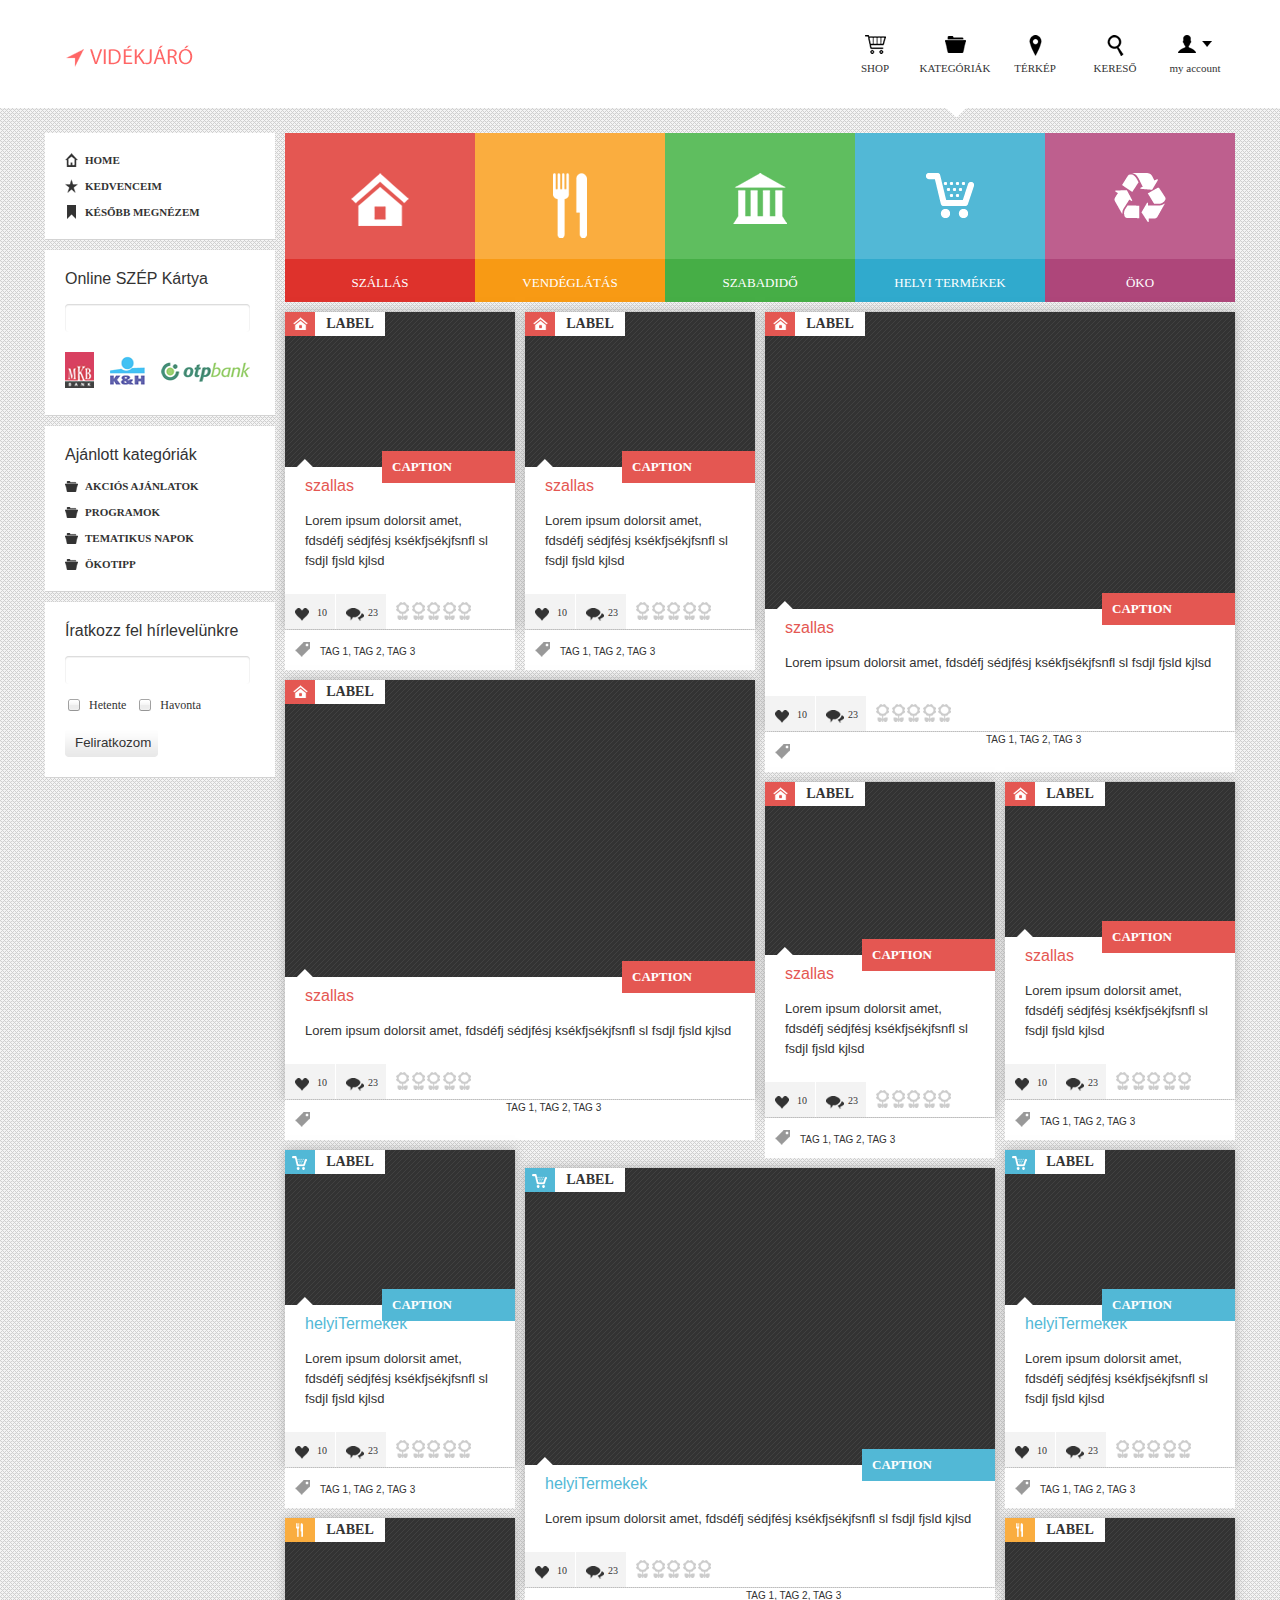
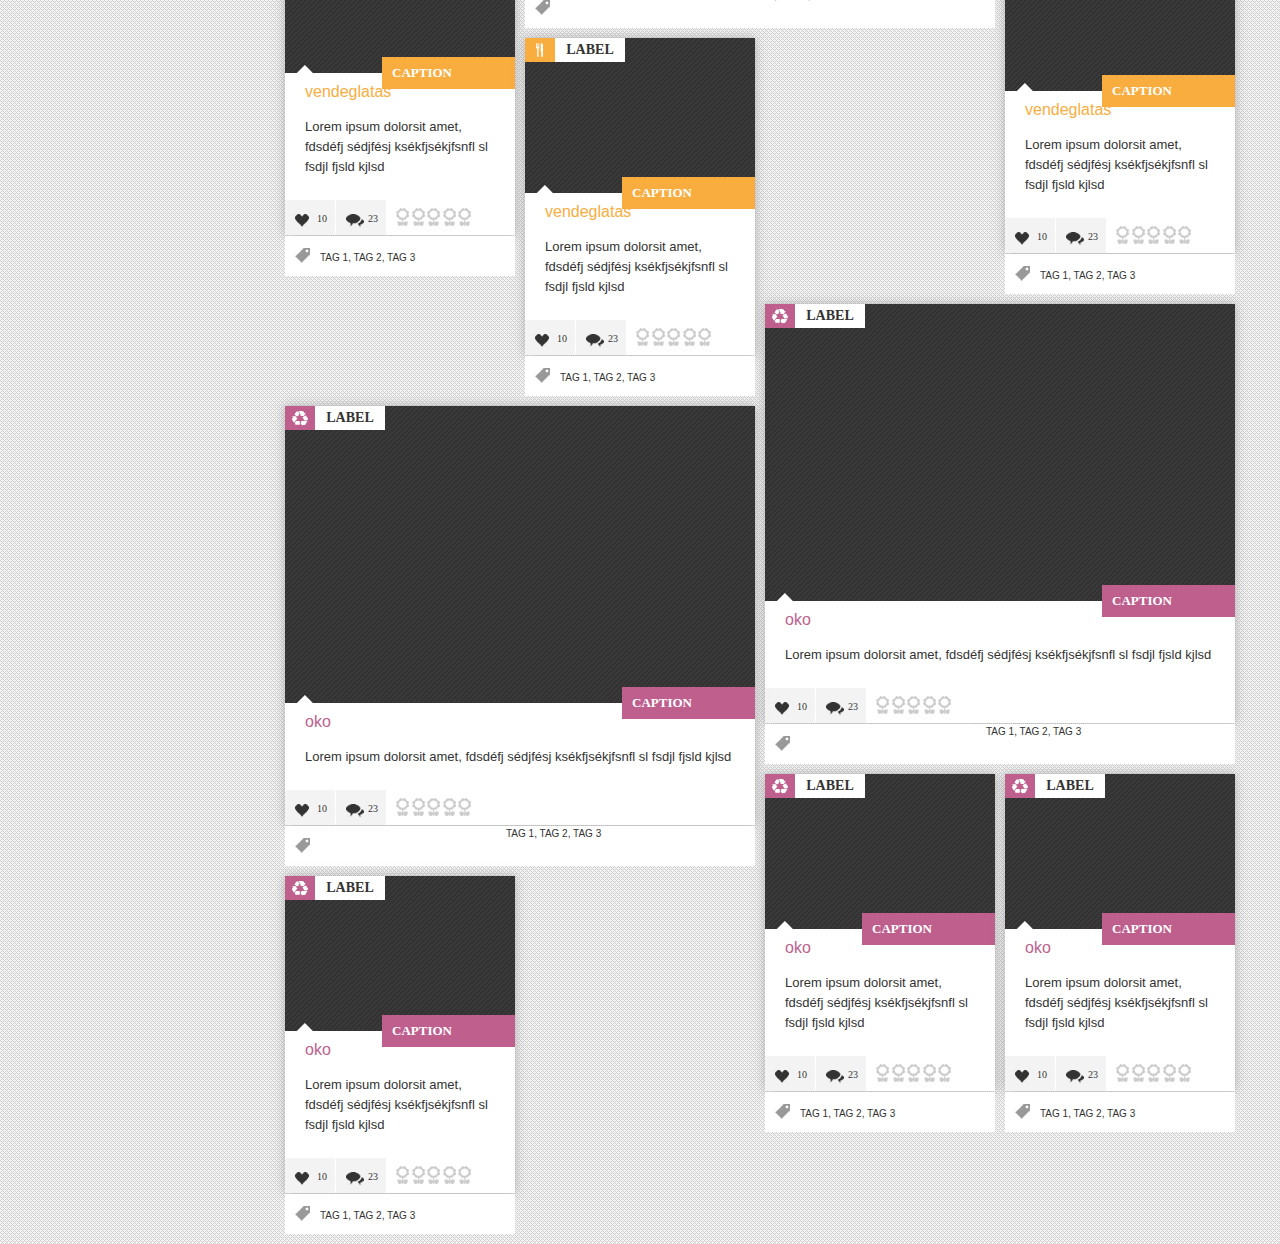
<file: index.html>
<!doctype html>
<html lang="en" xmlns:fb="http://ogp.me/ns/fb#">
<head>

  <meta charset="utf-8" />
  <title>Vidékjáró</title>
  <link rel="shortcut icon" href="favicon.ico" />
  
  <!--[if lt IE 9]><script src="http://html5shim.googlecode.com/svn/trunk/html5.js"></script><![endif]-->
  
  <link rel="stylesheet" href="css/reset.css" />
  <link rel="stylesheet" href="css/colors.css" />
  <link rel="stylesheet" href="css/style.css" />
  <link rel="stylesheet" href="css/menu.css" />
  <link rel="stylesheet" href="css/sidebar.css" />
  <link rel="stylesheet" href="css/articleboxes.css" />


  <!-- scripts at bottom of page -->



</head>
<body class="homepage">
    <header id="header">
        <div class="centerize">
          <a href="#" onClick="window.location.reload( true );"><img src="img/logo.png" alt="Vidékjáró" title="Vidékjáró" class=logo /></a>
          <section class="socialIcons"></section>
          <section class="secondaryNav">
            <ul>
              <li class="shop"><a href="#">SHOP</a></li>
              <li class="kategoriak selected"><a href="#">KATEGÓRIÁK</a></li>
              <li class="terkep"><a href="#">TÉRKÉP</a></li>
              <li class="kereso"><a href="#">KERESŐ</a></li>
              <li class="account"><a href="#">my account</a></li>
            </ul>
          </section>
        </div>
    </header>
  <div class="centerize">
    <aside id="sidebar">
      <section class="holderBox">
          <ul>
            <li class="home"><a href="#">HOME</a>
            <li class="kedvenceim"><a href="#">KEDVENCEIM</a>
            <li class="konyvjelzo last"><a href="#">KÉSŐBB MEGNÉZEM</a>
          </ul>
      </section>

      <section class="holderBox">
          <h2>Online SZÉP Kártya</h2>
          <input type="text" />
          <img class="bankIcon" src="img/icon_mkb.png" />
          <img class="bankIcon" src="img/icon_kh.png" />
          <img class="bankIcon last" src="img/icon_otp.png" />
      </section>

      <section class="holderBox">
        <h2>Ajánlott kategóriák</h2>
          <ul>
            <li class="kategoria"><a href="#">AKCIÓS AJÁNLATOK</a>
            <li class="kategoria"><a href="#">PROGRAMOK</a>
            <li class="kategoria"><a href="#">TEMATIKUS NAPOK</a>
            <li class="kategoria last"><a href="#">ÖKOTIPP</a>
          </ul>
      </section>

      <section class="holderBox">
        <h2>Íratkozz fel hírlevelünkre</h2>
        <form>
          <input type="text" />
          <div class="newsFreqHolder">
            <div class="newsFreq">
              <input type="checkbox" name="heti" id="heti" class="styled" /><label for="heti">Hetente</label>
            </div>
            <div class="newsFreq">
              <input type="checkbox" name="havi" id="havi" class="styled" /><label for="havi">Havonta</label>
            </div>
          </div>
          <input type="submit" value="Feliratkozom">
        </form>
      </section>
    </aside> <!-- #sidebar -->

    <section id="content">
      <section id="options" class="clearfix">
        <div class="option-combo optionsMainmenu">
          <ul id="filter" class="option-set clearfix" data-option-key="filter">
            <li class="lightBgSzallas szallas" data-option-value=".szallas"><a href="#" class="darkBgSzallas">SZÁLLÁS</a></li>
            <li class="lightBgVendeglatas vendeglatas" data-option-value=".vendeglatas"><a href="#vendeglatas" class="darkBgVendeglatas">VENDÉGLÁTÁS</a></li>
            <li class="lightBgSzabadido szabadido" data-option-value=".szabadido"><a href="#szabadido" class="darkBgSzabadido">SZABADIDŐ</a></li>
            <li class="lightBgHelyiTermekek helyiTermekek" data-option-value=".helyiTermekek"><a href="#helyiTermekek" class="darkBgHelyiTermekek">HELYI TERMÉKEK</a></li>
            <li class="lightBgOko oko" data-option-value=".oko"><a href="#oko" class="darkBgOko">ÖKO</a></li>
          </ul>
        </div>
        <div class="option-combo optionsSubmenu">
          <ul id="filter" class="option-set clearfix" data-option-key="filter">
            <li id="szallas" data-option-value=".szallas" class="lightBgSzallas szallas submenuMainItem selected">
              <div class="backToHome"></div>
              <a href="#">SZÁLLÁS</a>
              <ul>
                <li><a href="#_ettermek">ÉTTERMEK</a></li>
                <li><a href="#_csardak">CSÁRDÁK</a></li>
                <li><a href="#_fogadok">FOGADÓK</a></li>
                <li><a href="#_boraszatok">BORÁSZATOK</a></li>
              </ul>
            </li>
            <li id="vendeglatas" data-option-value=".vendeglatas" class="lightBgVendeglatas vendeglatas submenuMainItem">
              <div class="backToHome"></div>
              <a href="#vendeglatas">VENDÉGLÁTÁS</a>
              <ul>
                <li><a href="#_ettermek">ÉTTERMEK</a></li>
                <li><a href="#_csardak">CSÁRDÁK</a></li>
                <li><a href="#_fogadok">FOGADÓK</a></li>
                <li><a href="#_boraszatok">BORÁSZATOK</a></li>
              </ul>
            </li>
            <li id="szabadido" data-option-value=".szabadido" class="lightBgSzabadido szabadido submenuMainItem">
              <div class="backToHome"></div>
              <a href="#szabadido">SZABADIDŐ</a>
              <ul>
                <li><a href="#_ettermek">ÉTTERMEK</a></li>
                <li><a href="#_csardak">CSÁRDÁK</a></li>
                <li><a href="#_fogadok">FOGADÓK</a></li>
                <li><a href="#_boraszatok">BORÁSZATOK</a></li>
              </ul>
            </li>
            <li id="helyiTermekek" data-option-value=".helyiTermekek" class="lightBgHelyiTermekek helyiTermekek submenuMainItem">
              <div class="backToHome"></div>
              <a href="#helyiTermekek">HELYI TERMÉKEK</a>
              <ul>
                <li><a href="#_ettermek">ÉTTERMEK</a></li>
                <li><a href="#_csardak">CSÁRDÁK</a></li>
                <li><a href="#_fogadok">FOGADÓK</a></li>
                <li><a href="#_boraszatok">BORÁSZATOK</a></li>
              </ul>
            </li>
            <li id="oko" data-option-value=".oko" class="lightBgOko oko submenuMainItem">
              <div class="backToHome"></div>
              <a href="#oko">ÖKO</a>
              <ul>
                <li><a href="#_ettermek">ÉTTERMEK</a></li>
                <li><a href="#_csardak">CSÁRDÁK</a></li>
                <li><a href="#_fogadok">FOGADÓK</a></li>
                <li><a href="#_boraszatok">BORÁSZATOK</a></li>
              </ul>
            </li>
          </ul>
        </div>
      </section>

    <div id="container" class="super-list variable-sizes clearfix">

      <article class="articleBox szallas" data-category="szallas">
        <div class="shadow">
          <div class="image">
            <img src="img/nopic2.png" />
            <div class="label">LABEL</div>
            <div class="lightBgSzallas activeLayer"><span>MEGNÉZEM</span></div>
          </div>
          <div class="articleBoxContent">
              <div class="articleBoxContentTop"><div class="lightBgSzallas caption">CAPTION</div></div>
              <h1 class="lightColorSzallas">szallas</h1>
              <p>Lorem ipsum dolorsit amet, fdsdéfj sédjfésj ksékfjsékjfsnfl sl fsdjl fjsld kjlsd</p>
          </div>
          <div class="socialFunctions">
            <div class="likes">10</div>
            <div class="comments">23</div>
            <div class="rates"></div>
          </div>
        </div>
        <div class="articleBoxTag">
          TAG 1, TAG 2, TAG 3
        </div>
        <a class="hiddenLink" href="index_snippet.html"></a>
      </article>

      <article class="articleBox szallas " data-category="szallas">
        <div class="shadow">
          <div class="image">
            <img src="img/nopic2.png" />
            <div class="label">LABEL</div>
            <div class="lightBgSzallas activeLayer"><span>MEGNÉZEM</span></div>
          </div>
          <div class="articleBoxContent">
              <div class="articleBoxContentTop"><div class="lightBgSzallas caption">CAPTION</div></div>
              <h1 class="lightColorSzallas">szallas</h1>
              <p>Lorem ipsum dolorsit amet, fdsdéfj sédjfésj ksékfjsékjfsnfl sl fsdjl fjsld kjlsd</p>
          </div>
          <div class="socialFunctions">
            <div class="likes">10</div>
            <div class="comments">23</div>
            <div class="rates"></div>
          </div>
        </div>
        <div class="articleBoxTag">
          TAG 1, TAG 2, TAG 3
        </div>
        <a class="hiddenLink" href="index_snippet.html"></a>
      </article>

      <article class="articleBox szallas largeSize" data-category="szallas">
        <div class="shadow">
          <div class="image">
            <img src="img/nopic1.png" />
            <div class="label">LABEL</div>
            <div class="lightBgSzallas activeLayer"><span>MEGNÉZEM</span></div>
          </div>
          <div class="articleBoxContent">
              <div class="articleBoxContentTop"><div class="lightBgSzallas caption">CAPTION</div></div>
              <h1 class="lightColorSzallas">szallas</h1>
              <p>Lorem ipsum dolorsit amet, fdsdéfj sédjfésj ksékfjsékjfsnfl sl fsdjl fjsld kjlsd</p>
          </div>
          <div class="socialFunctions">
            <div class="likes">10</div>
            <div class="comments">23</div>
            <div class="rates"></div>
          </div>
        </div>
        <div class="articleBoxTag">
          TAG 1, TAG 2, TAG 3
        </div>
        <a class="hiddenLink" href="index_snippet.html"></a>
      </article>

      <article class="articleBox szallas largeSize " data-category="szallas">
        <div class="shadow">
          <div class="image">
            <img src="img/nopic1.png" />
            <div class="label">LABEL</div>
            <div class="lightBgSzallas activeLayer"><span>MEGNÉZEM</span></div>
          </div>
          <div class="articleBoxContent">
              <div class="articleBoxContentTop"><div class="lightBgSzallas caption">CAPTION</div></div>
              <h1 class="lightColorSzallas">szallas</h1>
              <p>Lorem ipsum dolorsit amet, fdsdéfj sédjfésj ksékfjsékjfsnfl sl fsdjl fjsld kjlsd</p>
          </div>
          <div class="socialFunctions">
            <div class="likes">10</div>
            <div class="comments">23</div>
            <div class="rates"></div>
          </div>
        </div>
        <div class="articleBoxTag">
          TAG 1, TAG 2, TAG 3
        </div>
        <a class="hiddenLink" href="index_snippet.html"></a>
      </article>

      <article class="articleBox szallas " data-category="szallas">
        <div class="shadow">
          <div class="image">
            <img src="img/nopic3.png" />
            <div class="label">LABEL</div>
            <div class="lightBgSzallas activeLayer"><span>MEGNÉZEM</span></div>
          </div>
          <div class="articleBoxContent">
              <div class="articleBoxContentTop"><div class="lightBgSzallas caption">CAPTION</div></div>
              <h1 class="lightColorSzallas">szallas</h1>
              <p>Lorem ipsum dolorsit amet, fdsdéfj sédjfésj ksékfjsékjfsnfl sl fsdjl fjsld kjlsd</p>
          </div>
          <div class="socialFunctions">
            <div class="likes">10</div>
            <div class="comments">23</div>
            <div class="rates"></div>
          </div>
        </div>
        <div class="articleBoxTag">
          TAG 1, TAG 2, TAG 3
        </div>
        <a class="hiddenLink" href="index_snippet.html"></a>
      </article>

      <article class="articleBox szallas" data-category="szallas">
        <div class="shadow">
          <div class="image">
            <img src="img/nopic2.png" />
            <div class="label">LABEL</div>
            <div class="lightBgSzallas activeLayer"><span>MEGNÉZEM</span></div>
          </div>
          <div class="articleBoxContent">
              <div class="articleBoxContentTop"><div class="lightBgSzallas caption">CAPTION</div></div>
              <h1 class="lightColorSzallas">szallas</h1>
              <p>Lorem ipsum dolorsit amet, fdsdéfj sédjfésj ksékfjsékjfsnfl sl fsdjl fjsld kjlsd</p>
          </div>
          <div class="socialFunctions">
            <div class="likes">10</div>
            <div class="comments">23</div>
            <div class="rates"></div>
          </div>
        </div>
        <div class="articleBoxTag">
            TAG 1, TAG 2, TAG 3
        </div>
        <a class="hiddenLink" href="index_snippet.html"></a>
      </article>

      <article class="articleBox helyiTermekek" data-category="helyiTermekek">
        <div class="shadow">
          <div class="image">
            <img src="img/nopic2.png" />
            <div class="label">LABEL</div>
            <div class="lightBgHelyiTermekek activeLayer"><span>MEGNÉZEM</span></div>
          </div>
          <div class="articleBoxContent">
              <div class="articleBoxContentTop"><div class="lightBgHelyiTermekek caption">CAPTION</div></div>
              <h1 class="lightColorHelyiTermekek">helyiTermekek</h1>
              <p>Lorem ipsum dolorsit amet, fdsdéfj sédjfésj ksékfjsékjfsnfl sl fsdjl fjsld kjlsd</p>
          </div>
          <div class="socialFunctions">
            <div class="likes">10</div>
            <div class="comments">23</div>
            <div class="rates"></div>
          </div>
        </div>
        <div class="articleBoxTag">
          TAG 1, TAG 2, TAG 3
        </div>
        <a class="hiddenLink" href="index_snippet.html"></a>
      </article>

      <article class="articleBox helyiTermekek largeSize" data-category="helyiTermekek">
        <div class="shadow">
          <div class="image">
            <img src="img/nopic1.png" />
            <div class="label">LABEL</div>
            <div class="lightBgHelyiTermekek activeLayer"><span>MEGNÉZEM</span></div>
          </div>
          <div class="articleBoxContent">
              <div class="articleBoxContentTop"><div class="lightBgHelyiTermekek caption">CAPTION</div></div>
              <h1 class="lightColorHelyiTermekek">helyiTermekek</h1>
              <p>Lorem ipsum dolorsit amet, fdsdéfj sédjfésj ksékfjsékjfsnfl sl fsdjl fjsld kjlsd</p>
          </div>
          <div class="socialFunctions">
            <div class="likes">10</div>
            <div class="comments">23</div>
            <div class="rates"></div>
          </div>
        </div>
        <div class="articleBoxTag">
          TAG 1, TAG 2, TAG 3
        </div>
        <a class="hiddenLink" href="index_snippet.html"></a>
      </article>

      <article class="articleBox helyiTermekek" data-category="helyiTermekek">
        <div class="shadow">
          <div class="image">
            <img src="img/nopic2.png" />
            <div class="label">LABEL</div>
            <div class="lightBgHelyiTermekek activeLayer"><span>MEGNÉZEM</span></div>
          </div>
          <div class="articleBoxContent">
              <div class="articleBoxContentTop"><div class="lightBgHelyiTermekek caption">CAPTION</div></div>
              <h1 class="lightColorHelyiTermekek">helyiTermekek</h1>
              <p>Lorem ipsum dolorsit amet, fdsdéfj sédjfésj ksékfjsékjfsnfl sl fsdjl fjsld kjlsd</p>
          </div>
          <div class="socialFunctions">
            <div class="likes">10</div>
            <div class="comments">23</div>
            <div class="rates"></div>
          </div>
        </div>
        <div class="articleBoxTag">
          TAG 1, TAG 2, TAG 3
        </div>
        <a class="hiddenLink" href="index_snippet.html"></a>
      </article>

      <article class="articleBox vendeglatas " data-category="vendeglatas">
        <div class="shadow">
          <div class="image">
            <img src="img/nopic2.png" />
            <div class="label">LABEL</div>
            <div class="lightBgVendeglatas activeLayer"><span>MEGNÉZEM</span></div>
          </div>
          <div class="articleBoxContent">
              <div class="articleBoxContentTop"><div class="lightBgVendeglatas caption">CAPTION</div></div>
              <h1 class="lightColorVendeglatas">vendeglatas</h1>
              <p>Lorem ipsum dolorsit amet, fdsdéfj sédjfésj ksékfjsékjfsnfl sl fsdjl fjsld kjlsd</p>
          </div>
          <div class="socialFunctions">
            <div class="likes">10</div>
            <div class="comments">23</div>
            <div class="rates"></div>
          </div>
        </div>
        <div class="articleBoxTag">
          TAG 1, TAG 2, TAG 3
        </div>
        <a class="hiddenLink" href="index_snippet.html"></a>
      </article>

      <article class="articleBox vendeglatas " data-category="vendeglatas">
        <div class="shadow">
          <div class="image">
            <img src="img/nopic3.png" />
            <div class="label">LABEL</div>
            <div class="lightBgVendeglatas activeLayer"><span>MEGNÉZEM</span></div>
          </div>
          <div class="articleBoxContent">
              <div class="articleBoxContentTop"><div class="lightBgVendeglatas caption">CAPTION</div></div>
              <h1 class="lightColorVendeglatas">vendeglatas</h1>
              <p>Lorem ipsum dolorsit amet, fdsdéfj sédjfésj ksékfjsékjfsnfl sl fsdjl fjsld kjlsd</p>
          </div>
          <div class="socialFunctions">
            <div class="likes">10</div>
            <div class="comments">23</div>
            <div class="rates"></div>
          </div>
        </div>
        <div class="articleBoxTag">
          TAG 1, TAG 2, TAG 3
        </div>
        <a class="hiddenLink" href="index_snippet.html"></a>
      </article>

      <article class="articleBox vendeglatas " data-category="vendeglatas">
        <div class="shadow">
          <div class="image">
            <img src="img/nopic2.png" />
            <div class="label">LABEL</div>
            <div class="lightBgVendeglatas activeLayer"><span>MEGNÉZEM</span></div>
          </div>
          <div class="articleBoxContent">
              <div class="articleBoxContentTop"><div class="lightBgVendeglatas caption">CAPTION</div></div>
              <h1 class="lightColorVendeglatas">vendeglatas</h1>
              <p>Lorem ipsum dolorsit amet, fdsdéfj sédjfésj ksékfjsékjfsnfl sl fsdjl fjsld kjlsd</p>
          </div>
          <div class="socialFunctions">
            <div class="likes">10</div>
            <div class="comments">23</div>
            <div class="rates"></div>
          </div>
        </div>
        <div class="articleBoxTag">
          TAG 1, TAG 2, TAG 3
        </div>
        <a class="hiddenLink" href="index_snippet.html"></a>
      </article>

      <article class="articleBox oko largeSize" data-category="oko">
        <div class="shadow">
          <div class="image">
            <img src="img/nopic1.png" />
            <div class="label">LABEL</div>
            <div class="lightBgOko activeLayer"><span>MEGNÉZEM</span></div>
          </div>
          <div class="articleBoxContent">
              <div class="articleBoxContentTop"><div class="lightBgOko caption">CAPTION</div></div>
              <h1 class="lightColorOko">oko</h1>
              <p>Lorem ipsum dolorsit amet, fdsdéfj sédjfésj ksékfjsékjfsnfl sl fsdjl fjsld kjlsd</p>
          </div>
          <div class="socialFunctions">
            <div class="likes">10</div>
            <div class="comments">23</div>
            <div class="rates"></div>
          </div>
        </div>
        <div class="articleBoxTag">
          TAG 1, TAG 2, TAG 3
        </div>
        <a class="hiddenLink" href="index_snippet.html"></a>
      </article>

      <article class="articleBox oko largeSize" data-category="oko">
        <div class="shadow">
          <div class="image">
            <img src="img/nopic1.png" />
            <div class="label">LABEL</div>
            <div class="lightBgOko activeLayer"><span>MEGNÉZEM</span></div>
          </div>
          <div class="articleBoxContent">
              <div class="articleBoxContentTop"><div class="lightBgOko caption">CAPTION</div></div>
              <h1 class="lightColorOko">oko</h1>
              <p>Lorem ipsum dolorsit amet, fdsdéfj sédjfésj ksékfjsékjfsnfl sl fsdjl fjsld kjlsd</p>
          </div>
          <div class="socialFunctions">
            <div class="likes">10</div>
            <div class="comments">23</div>
            <div class="rates"></div>
          </div>
        </div>
        <div class="articleBoxTag">
          TAG 1, TAG 2, TAG 3
        </div>
        <a class="hiddenLink" href="index_snippet.html"></a>
      </article>

      <article class="articleBox oko " data-category="oko">
        <div class="shadow">
          <div class="image">
            <img src="img/nopic2.png" />
            <div class="label">LABEL</div>
            <div class="lightBgOko activeLayer"><span>MEGNÉZEM</span></div>
          </div>
          <div class="articleBoxContent">
              <div class="articleBoxContentTop"><div class="lightBgOko caption">CAPTION</div></div>
              <h1 class="lightColorOko">oko</h1>
              <p>Lorem ipsum dolorsit amet, fdsdéfj sédjfésj ksékfjsékjfsnfl sl fsdjl fjsld kjlsd</p>
          </div>
          <div class="socialFunctions">
            <div class="likes">10</div>
            <div class="comments">23</div>
            <div class="rates"></div>
          </div>
        </div>
        <div class="articleBoxTag">
          TAG 1, TAG 2, TAG 3
        </div>
        <a class="hiddenLink" href="index_snippet.html"></a>
      </article>

      <article class="articleBox oko " data-category="oko">
        <div class="shadow">
          <div class="image">
            <img src="img/nopic2.png" />
            <div class="label">LABEL</div>
            <div class="lightBgOko activeLayer"><span>MEGNÉZEM</span></div>
          </div>
          <div class="articleBoxContent">
              <div class="articleBoxContentTop"><div class="lightBgOko caption">CAPTION</div></div>
              <h1 class="lightColorOko">oko</h1>
              <p>Lorem ipsum dolorsit amet, fdsdéfj sédjfésj ksékfjsékjfsnfl sl fsdjl fjsld kjlsd</p>
          </div>
          <div class="socialFunctions">
            <div class="likes">10</div>
            <div class="comments">23</div>
            <div class="rates"></div>
          </div>
        </div>
        <div class="articleBoxTag">
          TAG 1, TAG 2, TAG 3
        </div>
        <a class="hiddenLink" href="index_snippet.html"></a>
      </article>

      <article class="articleBox oko " data-category="oko">
        <div class="shadow">
          <div class="image">
            <img src="img/nopic2.png" />
            <div class="label">LABEL</div>
            <div class="lightBgOko activeLayer"><span>MEGNÉZEM</span></div>
          </div>
          <div class="articleBoxContent">
              <div class="articleBoxContentTop"><div class="lightBgOko caption">CAPTION</div></div>
              <h1 class="lightColorOko">oko</h1>
              <p>Lorem ipsum dolorsit amet, fdsdéfj sédjfésj ksékfjsékjfsnfl sl fsdjl fjsld kjlsd</p>
          </div>
          <div class="socialFunctions">
            <div class="likes">10</div>
            <div class="comments">23</div>
            <div class="rates"></div>
          </div>
        </div>
        <div class="articleBoxTag">
          TAG 1, TAG 2, TAG 3
        </div>
        <a class="hiddenLink" href="index_snippet.html"></a>
      </article>

    </div>



  <script src="js/jquery.min.js"></script>
  <script src="js/jquery.isotope.min.js"></script>
  <script>
    $(function(){

      var $container = $('#container');

      $container.isotope({
        masonry: {
          columnWidth: 230,
          gutterWidth: 10
        },
        sortBy: 'number',
        getSortData: {
          number: function( $elem ) {
            var number = $elem.hasClass('articleBox') ?
              $elem.find('.number').text() :
              $elem.attr('data-number');
            return parseInt( number, 10 );
          },
          alphabetical: function( $elem ) {
            var name = $elem.find('.name'),
                itemText = name.length ? name : $elem;
            return itemText.text();
          }
        }
      });


      var $optionSets = $('#options .option-set'),
          $optionLinks = $optionSets.find('li');

      $optionLinks.click(function(){
        var $this = $(this);
        // don't proceed if already selected
        if ($this.hasClass('selected')) {
					a=0;
					$('.submenuMainItem:not(".selected")').fadeIn().each(function(i){
                                                a+=58;
						$(this).find('ul').hide();
						$(this).css("top", (a) + 'px');	 
					});
					return false;
        }
        var $optionSet = $this.parents('.option-set');
				$('#options').find('.selected').removeClass('selected');
        $o=($this.attr('data-option-value').replace('.','#'));
				$($o).addClass('selected').css('top','0px').find('ul').show();
				if ($this.hasClass('submenuMainItem')) {
					$('.submenuMainItem:not(".selected")').hide();
				
				}
        // make option object dynamically, i.e. { filter: '.my-filter-class' }
        var options = {},
            key = $optionSet.attr('data-option-key'),
            value = $this.attr('data-option-value');
        // parse 'false' as false boolean
        value = value === 'false' ? false : value;
        options[ key ] = value;
        if ( key === 'layoutMode' && typeof changeLayoutMode === 'function' ) {
          // changes in layout modes need extra logic
          changeLayoutMode( $this, options )
        } else {
          // otherwise, apply new options
          $container.isotope( options );
        }

        return false;
      });
    });

  // Modified Isotope methods for gutters in masonry
    $.Isotope.prototype._getMasonryGutterColumns = function() {
      var gutter = this.options.masonry && this.options.masonry.gutterWidth || 0;
      containerWidth = this.element.width();

      this.masonry.columnWidth = this.options.masonry && this.options.masonry.columnWidth ||
      // Or use the size of the first item
      this.$filteredAtoms.outerWidth(true) ||
      // If there's no items, use size of container
      containerWidth;

      this.masonry.columnWidth += gutter;

      this.masonry.cols = Math.floor((containerWidth + gutter) / this.masonry.columnWidth);
      this.masonry.cols = Math.max(this.masonry.cols, 1);
    };

    $.Isotope.prototype._masonryReset = function() {
      // Layout-specific props
      this.masonry = {};
      // FIXME shouldn't have to call this again
      this._getMasonryGutterColumns();
      var i = this.masonry.cols;
      this.masonry.colYs = [];
      while (i--) {
        this.masonry.colYs.push(0);
      }
    };

    $.Isotope.prototype._masonryResizeChanged = function() {
      var prevSegments = this.masonry.cols;
      // Update cols/rows
      this._getMasonryGutterColumns();
      // Return if updated cols/rows is not equal to previous
      return (this.masonry.cols !== prevSegments);
    };
  </script>


    <footer>
    </footer>

  </section> <!-- #content -->

  <!--<script type="text/javascript" src="//use.typekit.net/ote3krw.js"></script>
  <script type="text/javascript">try{Typekit.load();}catch(e){}</script>-->
  <script defer src="js/jquery.flexverticalcenter.js"></script>
  <script defer src="js/custom-form-elements.js"></script>
  <script defer src="js/jquery.raty.min.js"></script>
  <script defer src="js/jquery.mCustomScrollbar.concat.min.js"></script>
  <script defer src="js/jquery.slides.min.js"></script>
  <script defer src="js/snippets.js"></script>
  

</body>
</html>
</file>
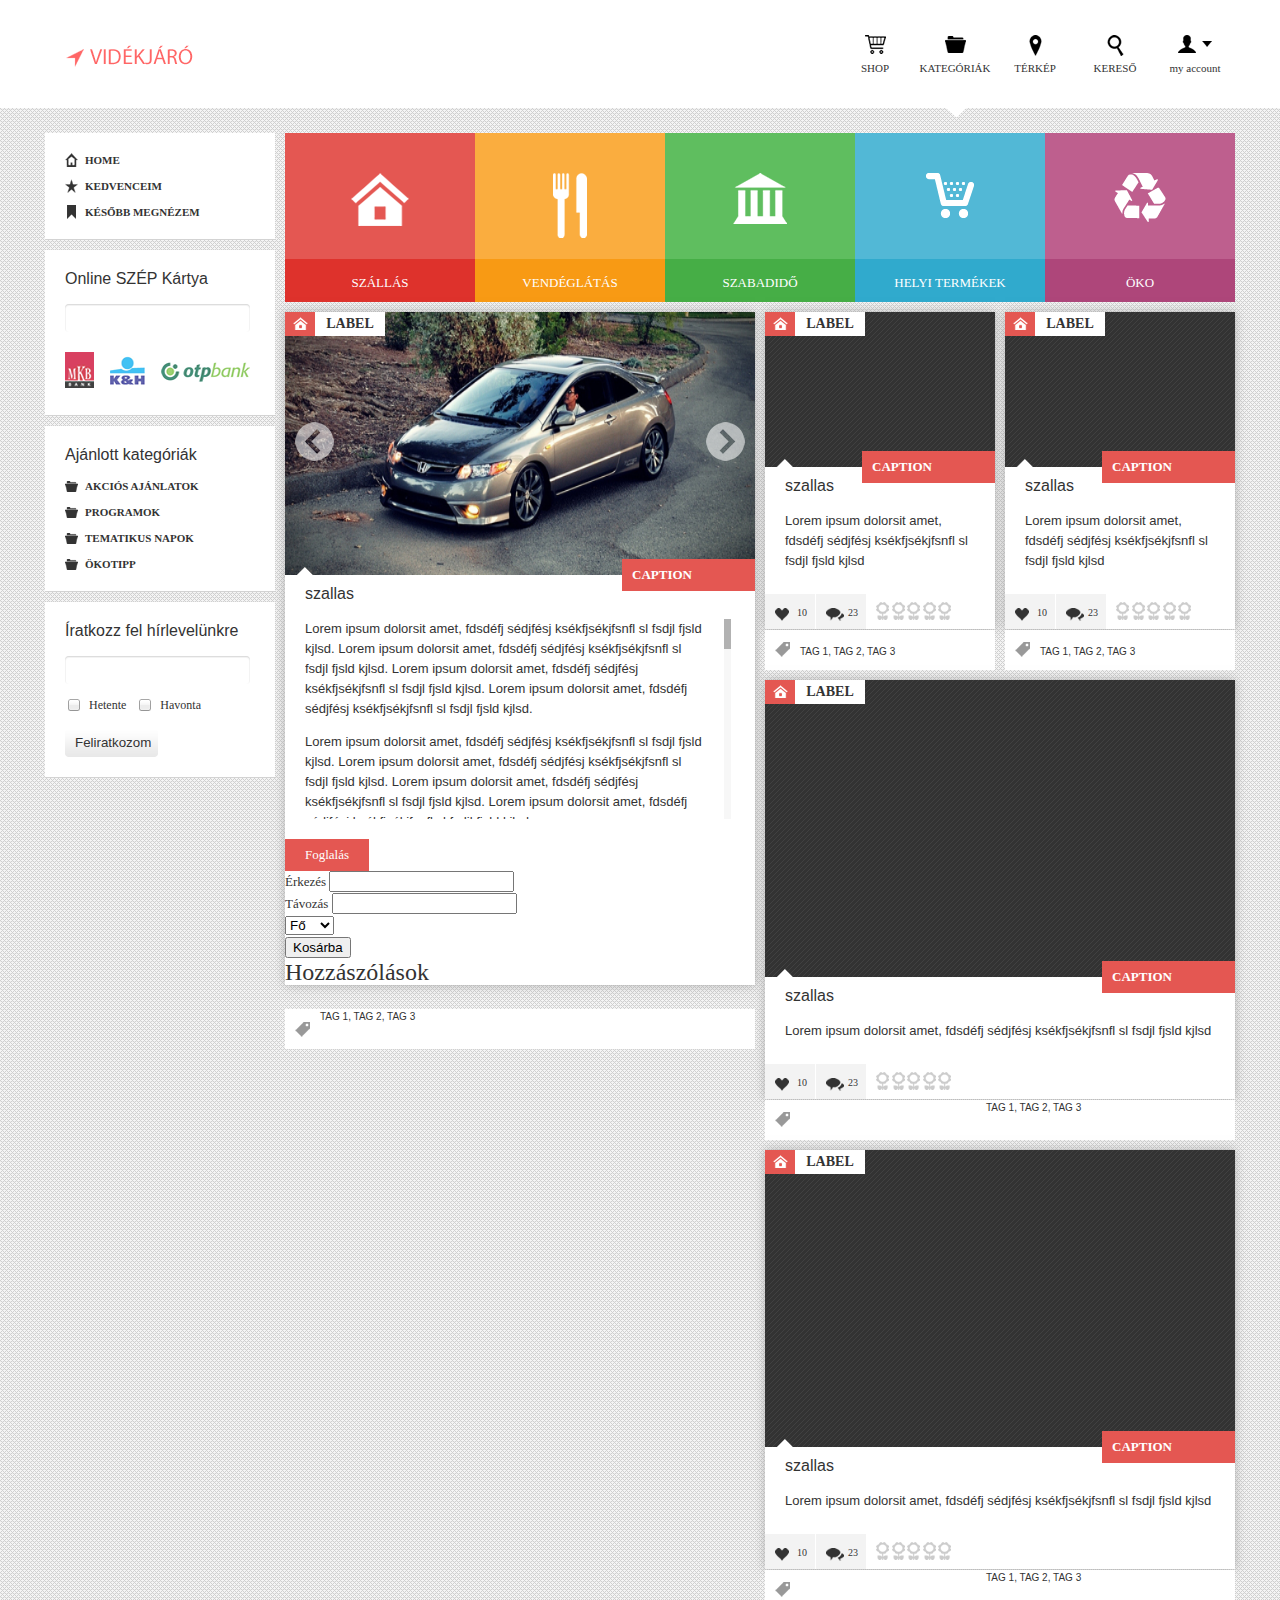
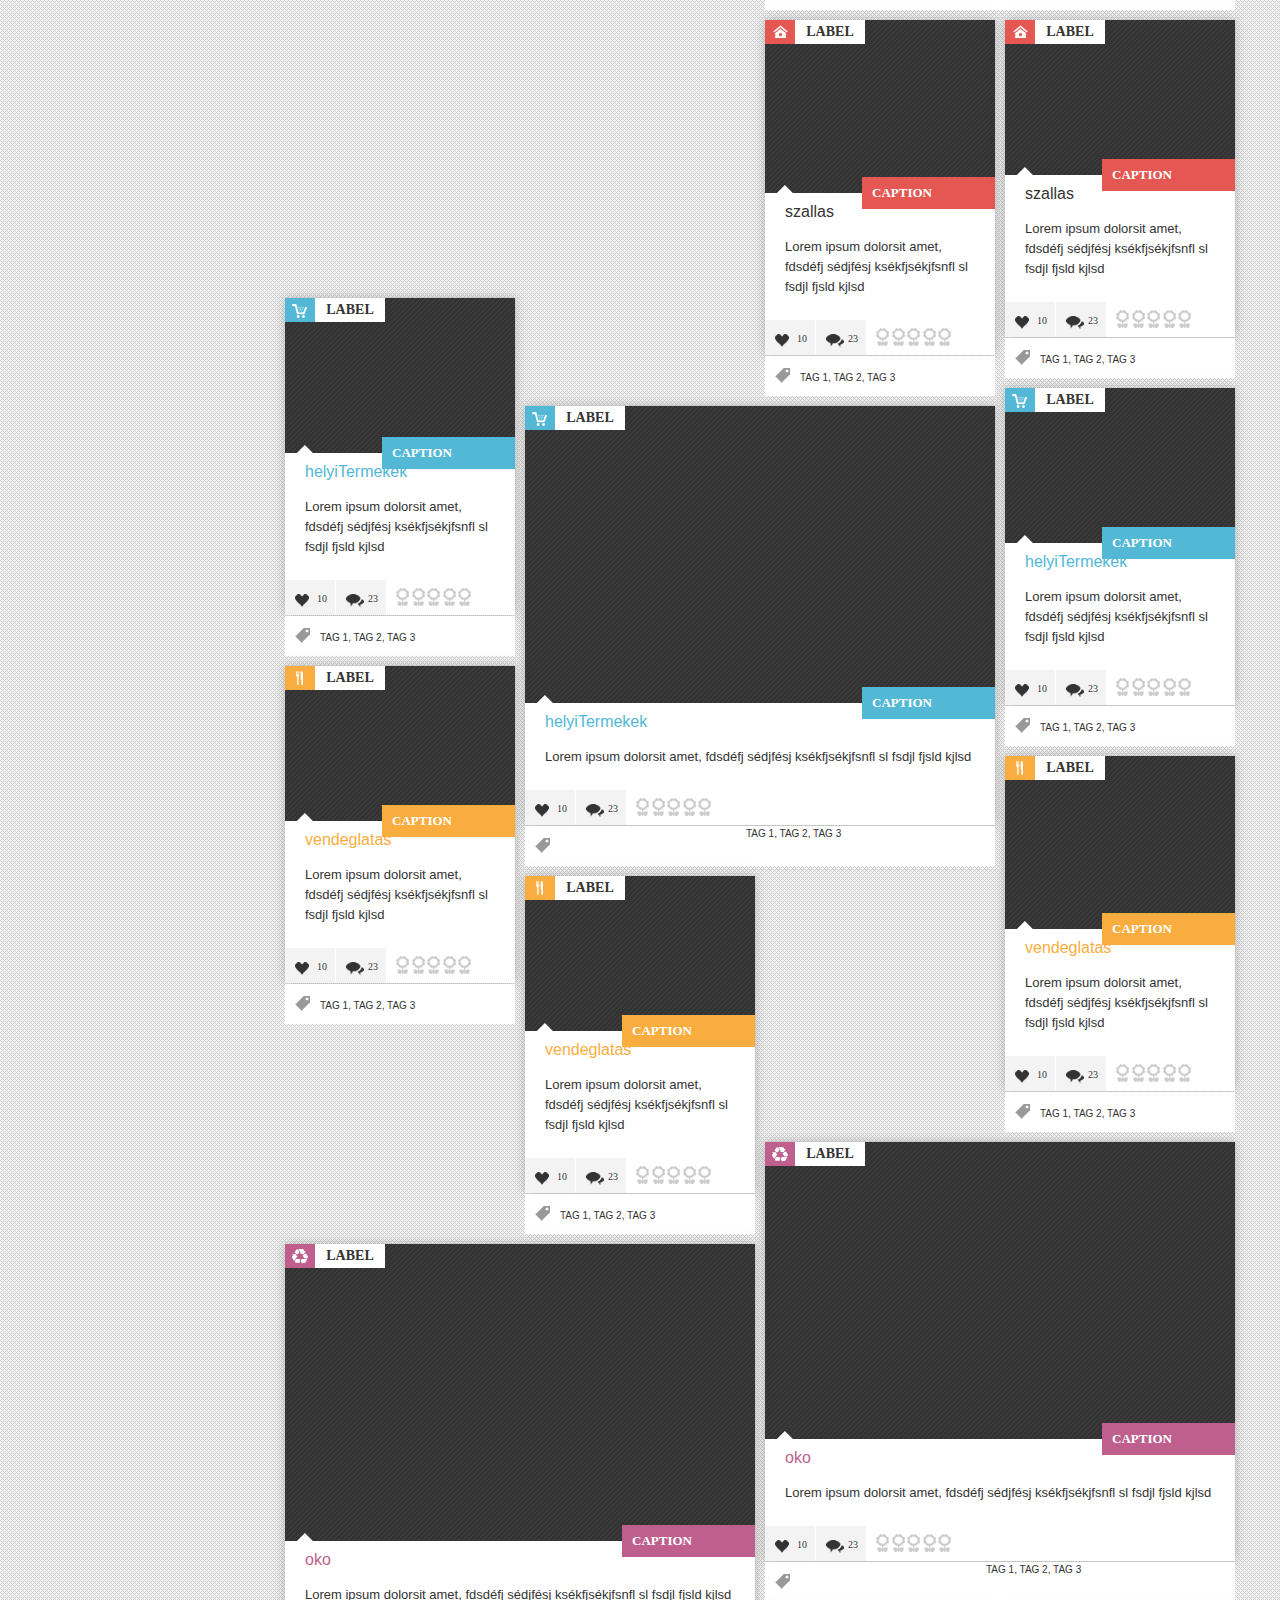
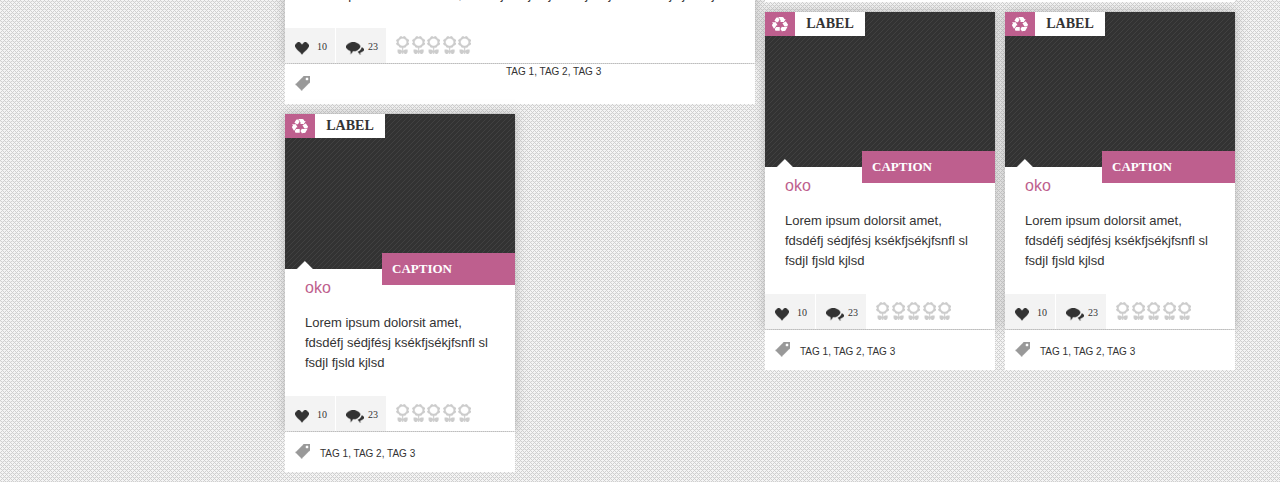
<file: index_snippet.html>
<!doctype html>
<html lang="en" xmlns:fb="http://ogp.me/ns/fb#">
<head>

  <meta charset="utf-8" />
  <title>Vidékjáró</title>
  <link rel="shortcut icon" href="favicon.ico" />
  
  <!--[if lt IE 9]><script src="http://html5shim.googlecode.com/svn/trunk/html5.js"></script><![endif]-->
  
  <link rel="stylesheet" href="css/reset.css" />
  <link rel="stylesheet" href="css/mCustomScrollbar.css" />
  <link rel="stylesheet" href="css/colors.css" />
  <link rel="stylesheet" href="css/style.css" />
  <link rel="stylesheet" href="css/menu.css" />
  <link rel="stylesheet" href="css/sidebar.css" />
  <link rel="stylesheet" href="css/articleboxes.css" />


  <!-- scripts at bottom of page -->



</head>
<body class="openedSnippet">
    <header id="header">
        <div class="centerize">
          <a href="#" onClick="window.location.reload( true );"><img src="img/logo.png" alt="Vidékjáró" title="Vidékjáró" class=logo /></a>
          <section class="socialIcons"></section>
          <section class="secondaryNav">
            <ul>
              <li class="shop"><a href="#">SHOP</a></li>
              <li class="kategoriak selected"><a href="#">KATEGÓRIÁK</a></li>
              <li class="terkep"><a href="#">TÉRKÉP</a></li>
              <li class="kereso"><a href="#">KERESŐ</a></li>
              <li class="account"><a href="#">my account</a></li>
            </ul>
          </section>
        </div>
    </header>
  <div class="centerize">
    <aside id="sidebar">
      <section class="holderBox">
          <ul>
            <li class="home"><a href="#">HOME</a>
            <li class="kedvenceim"><a href="#">KEDVENCEIM</a>
            <li class="konyvjelzo last"><a href="#">KÉSŐBB MEGNÉZEM</a>
          </ul>
      </section>

      <section class="holderBox">
          <h2>Online SZÉP Kártya</h2>
          <input type="text" />
          <img class="bankIcon" src="img/icon_mkb.png" />
          <img class="bankIcon" src="img/icon_kh.png" />
          <img class="bankIcon last" src="img/icon_otp.png" />
      </section>

      <section class="holderBox">
        <h2>Ajánlott kategóriák</h2>
          <ul>
            <li class="kategoria"><a href="#">AKCIÓS AJÁNLATOK</a>
            <li class="kategoria"><a href="#">PROGRAMOK</a>
            <li class="kategoria"><a href="#">TEMATIKUS NAPOK</a>
            <li class="kategoria last"><a href="#">ÖKOTIPP</a>
          </ul>
      </section>

      <section class="holderBox">
        <h2>Íratkozz fel hírlevelünkre</h2>
        <form>
          <input type="text" />
          <div class="newsFreqHolder">
            <div class="newsFreq">
              <input type="checkbox" name="heti" id="heti" class="styled" /><label for="heti">Hetente</label>
            </div>
            <div class="newsFreq">
              <input type="checkbox" name="havi" id="havi" class="styled" /><label for="havi">Havonta</label>
            </div>
          </div>
          <input type="submit" value="Feliratkozom">
        </form>
      </section>
    </aside> <!-- #sidebar -->

    <section id="content">
      <section id="options" class="clearfix">
        <div class="option-combo optionsMainmenu">
          <ul id="filter" class="option-set clearfix" data-option-key="filter">
            <li class="lightBgSzallas szallas" data-option-value=".szallas"><a href="#" class="darkBgSzallas">SZÁLLÁS</a></li>
            <li class="lightBgVendeglatas vendeglatas" data-option-value=".vendeglatas"><a href="#vendeglatas" class="darkBgVendeglatas">VENDÉGLÁTÁS</a></li>
            <li class="lightBgSzabadido szabadido" data-option-value=".szabadido"><a href="#szabadido" class="darkBgSzabadido">SZABADIDŐ</a></li>
            <li class="lightBgHelyiTermekek helyiTermekek" data-option-value=".helyiTermekek"><a href="#helyiTermekek" class="darkBgHelyiTermekek">HELYI TERMÉKEK</a></li>
            <li class="lightBgOko oko" data-option-value=".oko"><a href="#oko" class="darkBgOko">ÖKO</a></li>
          </ul>
        </div>
        <div class="option-combo optionsSubmenu">
          <ul id="filter" class="option-set clearfix" data-option-key="filter">
            <li id="szallas" data-option-value=".szallas" class="lightBgSzallas szallas submenuMainItem selected">
              <div class="backToHome"></div>
              <a href="#">SZÁLLÁS</a>
              <ul>
                <li><a href="#_ettermek">ÉTTERMEK</a></li>
                <li><a href="#_csardak">CSÁRDÁK</a></li>
                <li><a href="#_fogadok">FOGADÓK</a></li>
                <li><a href="#_boraszatok">BORÁSZATOK</a></li>
              </ul>
            </li>
            <li id="vendeglatas" data-option-value=".vendeglatas" class="lightBgVendeglatas vendeglatas submenuMainItem">
              <div class="backToHome"></div>
              <a href="#vendeglatas">VENDÉGLÁTÁS</a>
              <ul>
                <li><a href="#_ettermek">ÉTTERMEK</a></li>
                <li><a href="#_csardak">CSÁRDÁK</a></li>
                <li><a href="#_fogadok">FOGADÓK</a></li>
                <li><a href="#_boraszatok">BORÁSZATOK</a></li>
              </ul>
            </li>
            <li id="szabadido" data-option-value=".szabadido" class="lightBgSzabadido szabadido submenuMainItem">
              <div class="backToHome"></div>
              <a href="#szabadido">SZABADIDŐ</a>
              <ul>
                <li><a href="#_ettermek">ÉTTERMEK</a></li>
                <li><a href="#_csardak">CSÁRDÁK</a></li>
                <li><a href="#_fogadok">FOGADÓK</a></li>
                <li><a href="#_boraszatok">BORÁSZATOK</a></li>
              </ul>
            </li>
            <li id="helyiTermekek" data-option-value=".helyiTermekek" class="lightBgHelyiTermekek helyiTermekek submenuMainItem">
              <div class="backToHome"></div>
              <a href="#helyiTermekek">HELYI TERMÉKEK</a>
              <ul>
                <li><a href="#_ettermek">ÉTTERMEK</a></li>
                <li><a href="#_csardak">CSÁRDÁK</a></li>
                <li><a href="#_fogadok">FOGADÓK</a></li>
                <li><a href="#_boraszatok">BORÁSZATOK</a></li>
              </ul>
            </li>
            <li id="oko" data-option-value=".oko" class="lightBgOko oko submenuMainItem">
              <div class="backToHome"></div>
              <a href="#oko">ÖKO</a>
              <ul>
                <li><a href="#_ettermek">ÉTTERMEK</a></li>
                <li><a href="#_csardak">CSÁRDÁK</a></li>
                <li><a href="#_fogadok">FOGADÓK</a></li>
                <li><a href="#_boraszatok">BORÁSZATOK</a></li>
              </ul>
            </li>
          </ul>
        </div>
      </section>

    <div id="container" class="super-list variable-sizes clearfix">

      <article class="articleBox szallas largeSize" data-category="szallas">
        <div class="shadow">
            <div class="snippetGallery">
                <img src="galleries/00001/slide-1.jpg" width="470" height="270" alt="Slide 1" />
                <img src="galleries/00001/slide-2.jpg" width="470" height="270" alt="Slide 2" />
                <img src="galleries/00001/slide-3.jpg" width="470" height="270" alt="Slide 3" />
                <img src="galleries/00001/slide-4.jpg" width="470" height="270" alt="Slide 4" />
                <a class="slidesjs-previous slidesjs-navigation" href="#" title="Previous"></a>
                <a class="slidesjs-next slidesjs-navigation" href="#" title="Next"></a>
            </div>
            <div class="label">LABEL</div>
          <div class="articleBoxContent">
            <div class="articleBoxContentTop"><div class="lightBgSzallas caption">CAPTION</div></div>
            <h1>szallas</h1>
            <div class="ratess"></div>
            <div class="contentScroll">
              <p>Lorem ipsum dolorsit amet, fdsdéfj sédjfésj ksékfjsékjfsnfl sl fsdjl fjsld kjlsd. Lorem ipsum dolorsit amet, fdsdéfj sédjfésj ksékfjsékjfsnfl sl fsdjl fjsld kjlsd. Lorem ipsum dolorsit amet, fdsdéfj sédjfésj ksékfjsékjfsnfl sl fsdjl fjsld kjlsd. Lorem ipsum dolorsit amet, fdsdéfj sédjfésj ksékfjsékjfsnfl sl fsdjl fjsld kjlsd.</p>
              <p>Lorem ipsum dolorsit amet, fdsdéfj sédjfésj ksékfjsékjfsnfl sl fsdjl fjsld kjlsd. Lorem ipsum dolorsit amet, fdsdéfj sédjfésj ksékfjsékjfsnfl sl fsdjl fjsld kjlsd. Lorem ipsum dolorsit amet, fdsdéfj sédjfésj ksékfjsékjfsnfl sl fsdjl fjsld kjlsd. Lorem ipsum dolorsit amet, fdsdéfj sédjfésj ksékfjsékjfsnfl sl fsdjl fjsld kjlsd.</p>
              <p>Lorem ipsum dolorsit amet, fdsdéfj sédjfésj ksékfjsékjfsnfl sl fsdjl fjsld kjlsd. Lorem ipsum dolorsit amet, fdsdéfj sédjfésj ksékfjsékjfsnfl sl fsdjl fjsld kjlsd. Lorem ipsum dolorsit amet, fdsdéfj sédjfésj ksékfjsékjfsnfl sl fsdjl fjsld kjlsd. Lorem ipsum dolorsit amet, fdsdéfj sédjfésj ksékfjsékjfsnfl sl fsdjl fjsld kjlsd.</p>
            </div>
          </div>
          <div class="orders">
            <div class="lightBgSzallas orderTitle">Foglalás</div>
            <div class="orderForm">
              <form>
                <div>
                  <label>Érkezés</label>
                  <input />
                </div>
                <div>
                  <label>Távozás</label>
                  <input />
                </div>
                <div>
                  <select>
                    <option>Fő</option>
                    <option>1 Fő</option>
                    <option>2 Fő</option>
                    <option>3 Fő</option>
                    <option>4 Fő</option>
                  </select>
                </div>
                <div>
                  <button>Kosárba</button>
                </div>
              </form>
            </div>
            <div class="commentsHolder">
              <h2>Hozzászólások</h2>
            </div>
          </div>
        </div>
        <div class="articleBoxTag">
            TAG 1, TAG 2, TAG 3
        </div>
      </article>
      <article class="articleBox szallas " data-category="szallas">
        <div class="shadow">
          <div class="image">
            <img src="img/nopic2.png" />
            <div class="label">LABEL</div>
            <div class="lightBgSzallas activeLayer"><span>MEGNÉZEM</span></div>
          </div>
          <div class="articleBoxContent">
              <div class="articleBoxContentTop"><div class="lightBgSzallas caption">CAPTION</div></div>
              <h1 class="lightColorHelyiSzallas">szallas</h1>
              <p>Lorem ipsum dolorsit amet, fdsdéfj sédjfésj ksékfjsékjfsnfl sl fsdjl fjsld kjlsd</p>
          </div>
          <div class="socialFunctions">
            <div class="likes">10</div>
            <div class="comments">23</div>
            <div class="rates"></div>
          </div>
        </div>
        <div class="articleBoxTag">
          TAG 1, TAG 2, TAG 3
        </div>
      </article>

      <article class="articleBox szallas " data-category="szallas">
        <div class="shadow">
          <div class="image">
            <img src="img/nopic2.png" />
            <div class="label">LABEL</div>
            <div class="lightBgSzallas activeLayer"><span>MEGNÉZEM</span></div>
          </div>
          <div class="articleBoxContent">
              <div class="articleBoxContentTop"><div class="lightBgSzallas caption">CAPTION</div></div>
              <h1 class="lightColorHelyiSzallas">szallas</h1>
              <p>Lorem ipsum dolorsit amet, fdsdéfj sédjfésj ksékfjsékjfsnfl sl fsdjl fjsld kjlsd</p>
          </div>
          <div class="socialFunctions">
            <div class="likes">10</div>
            <div class="comments">23</div>
            <div class="rates"></div>
          </div>
        </div>
        <div class="articleBoxTag">
          TAG 1, TAG 2, TAG 3
        </div>
      </article>

      <article class="articleBox szallas largeSize" data-category="szallas">
        <div class="shadow">
          <div class="image">
            <img src="img/nopic1.png" />
            <div class="label">LABEL</div>
            <div class="lightBgSzallas activeLayer"><span>MEGNÉZEM</span></div>
          </div>
          <div class="articleBoxContent">
              <div class="articleBoxContentTop"><div class="lightBgSzallas caption">CAPTION</div></div>
              <h1 class="lightColorHelyiSzallas">szallas</h1>
              <p>Lorem ipsum dolorsit amet, fdsdéfj sédjfésj ksékfjsékjfsnfl sl fsdjl fjsld kjlsd</p>
          </div>
          <div class="socialFunctions">
            <div class="likes">10</div>
            <div class="comments">23</div>
            <div class="rates"></div>
          </div>
        </div>
        <div class="articleBoxTag">
          TAG 1, TAG 2, TAG 3
        </div>
      </article>

      <article class="articleBox szallas largeSize " data-category="szallas">
        <div class="shadow">
          <div class="image">
            <img src="img/nopic1.png" />
            <div class="label">LABEL</div>
            <div class="lightBgSzallas activeLayer"><span>MEGNÉZEM</span></div>
          </div>
          <div class="articleBoxContent">
              <div class="articleBoxContentTop"><div class="lightBgSzallas caption">CAPTION</div></div>
              <h1 class="lightColorHelyiSzallas">szallas</h1>
              <p>Lorem ipsum dolorsit amet, fdsdéfj sédjfésj ksékfjsékjfsnfl sl fsdjl fjsld kjlsd</p>
          </div>
          <div class="socialFunctions">
            <div class="likes">10</div>
            <div class="comments">23</div>
            <div class="rates"></div>
          </div>
        </div>
        <div class="articleBoxTag">
          TAG 1, TAG 2, TAG 3
        </div>
      </article>

      <article class="articleBox szallas " data-category="szallas">
        <div class="shadow">
          <div class="image">
            <img src="img/nopic3.png" />
            <div class="label">LABEL</div>
            <div class="lightBgSzallas activeLayer"><span>MEGNÉZEM</span></div>
          </div>
          <div class="articleBoxContent">
              <div class="articleBoxContentTop"><div class="lightBgSzallas caption">CAPTION</div></div>
              <h1 class="lightColorHelyiSzallas">szallas</h1>
              <p>Lorem ipsum dolorsit amet, fdsdéfj sédjfésj ksékfjsékjfsnfl sl fsdjl fjsld kjlsd</p>
          </div>
          <div class="socialFunctions">
            <div class="likes">10</div>
            <div class="comments">23</div>
            <div class="rates"></div>
          </div>
        </div>
        <div class="articleBoxTag">
          TAG 1, TAG 2, TAG 3
        </div>
      </article>

      <article class="articleBox szallas" data-category="szallas">
        <div class="shadow">
          <div class="image">
            <img src="img/nopic2.png" />
            <div class="label">LABEL</div>
            <div class="lightBgSzallas activeLayer"><span>MEGNÉZEM</span></div>
          </div>
          <div class="articleBoxContent">
              <div class="articleBoxContentTop"><div class="lightBgSzallas caption">CAPTION</div></div>
              <h1 class="lightColorHelyiSzallas">szallas</h1>
              <p>Lorem ipsum dolorsit amet, fdsdéfj sédjfésj ksékfjsékjfsnfl sl fsdjl fjsld kjlsd</p>
          </div>
          <div class="socialFunctions">
            <div class="likes">10</div>
            <div class="comments">23</div>
            <div class="rates"></div>
          </div>
        </div>
        <div class="articleBoxTag">
            TAG 1, TAG 2, TAG 3
        </div>
      </article>

      <article class="articleBox helyiTermekek" data-category="helyiTermekek">
        <div class="shadow">
          <div class="image">
            <img src="img/nopic2.png" />
            <div class="label">LABEL</div>
            <div class="lightBgHelyiTermekek activeLayer"><span>MEGNÉZEM</span></div>
          </div>
          <div class="articleBoxContent">
              <div class="articleBoxContentTop"><div class="lightBgHelyiTermekek caption">CAPTION</div></div>
              <h1 class="lightColorHelyiTermekek">helyiTermekek</h1>
              <p>Lorem ipsum dolorsit amet, fdsdéfj sédjfésj ksékfjsékjfsnfl sl fsdjl fjsld kjlsd</p>
          </div>
          <div class="socialFunctions">
            <div class="likes">10</div>
            <div class="comments">23</div>
            <div class="rates"></div>
          </div>
        </div>
        <div class="articleBoxTag">
          TAG 1, TAG 2, TAG 3
        </div>
      </article>

      <article class="articleBox helyiTermekek largeSize" data-category="helyiTermekek">
        <div class="shadow">
          <div class="image">
            <img src="img/nopic1.png" />
            <div class="label">LABEL</div>
            <div class="lightBgHelyiTermekek activeLayer"><span>MEGNÉZEM</span></div>
          </div>
          <div class="articleBoxContent">
              <div class="articleBoxContentTop"><div class="lightBgHelyiTermekek caption">CAPTION</div></div>
              <h1 class="lightColorHelyiTermekek">helyiTermekek</h1>
              <p>Lorem ipsum dolorsit amet, fdsdéfj sédjfésj ksékfjsékjfsnfl sl fsdjl fjsld kjlsd</p>
          </div>
          <div class="socialFunctions">
            <div class="likes">10</div>
            <div class="comments">23</div>
            <div class="rates"></div>
          </div>
        </div>
        <div class="articleBoxTag">
          TAG 1, TAG 2, TAG 3
        </div>
      </article>

      <article class="articleBox helyiTermekek" data-category="helyiTermekek">
        <div class="shadow">
          <div class="image">
            <img src="img/nopic2.png" />
            <div class="label">LABEL</div>
            <div class="lightBgHelyiTermekek activeLayer"><span>MEGNÉZEM</span></div>
          </div>
          <div class="articleBoxContent">
              <div class="articleBoxContentTop"><div class="lightBgHelyiTermekek caption">CAPTION</div></div>
              <h1 class="lightColorHelyiTermekek">helyiTermekek</h1>
              <p>Lorem ipsum dolorsit amet, fdsdéfj sédjfésj ksékfjsékjfsnfl sl fsdjl fjsld kjlsd</p>
          </div>
          <div class="socialFunctions">
            <div class="likes">10</div>
            <div class="comments">23</div>
            <div class="rates"></div>
          </div>
        </div>
        <div class="articleBoxTag">
          TAG 1, TAG 2, TAG 3
        </div>
      </article>

      <article class="articleBox vendeglatas " data-category="vendeglatas">
        <div class="shadow">
          <div class="image">
            <img src="img/nopic2.png" />
            <div class="label">LABEL</div>
            <div class="lightBgVendeglatas activeLayer"><span>MEGNÉZEM</span></div>
          </div>
          <div class="articleBoxContent">
              <div class="articleBoxContentTop"><div class="lightBgVendeglatas caption">CAPTION</div></div>
              <h1 class="lightColorVendeglatas">vendeglatas</h1>
              <p>Lorem ipsum dolorsit amet, fdsdéfj sédjfésj ksékfjsékjfsnfl sl fsdjl fjsld kjlsd</p>
          </div>
          <div class="socialFunctions">
            <div class="likes">10</div>
            <div class="comments">23</div>
            <div class="rates"></div>
          </div>
        </div>
        <div class="articleBoxTag">
          TAG 1, TAG 2, TAG 3
        </div>
      </article>

      <article class="articleBox vendeglatas " data-category="vendeglatas">
        <div class="shadow">
          <div class="image">
            <img src="img/nopic3.png" />
            <div class="label">LABEL</div>
            <div class="lightBgVendeglatas activeLayer"><span>MEGNÉZEM</span></div>
          </div>
          <div class="articleBoxContent">
              <div class="articleBoxContentTop"><div class="lightBgVendeglatas caption">CAPTION</div></div>
              <h1 class="lightColorVendeglatas">vendeglatas</h1>
              <p>Lorem ipsum dolorsit amet, fdsdéfj sédjfésj ksékfjsékjfsnfl sl fsdjl fjsld kjlsd</p>
          </div>
          <div class="socialFunctions">
            <div class="likes">10</div>
            <div class="comments">23</div>
            <div class="rates"></div>
          </div>
        </div>
        <div class="articleBoxTag">
          TAG 1, TAG 2, TAG 3
        </div>
      </article>

      <article class="articleBox vendeglatas " data-category="vendeglatas">
        <div class="shadow">
          <div class="image">
            <img src="img/nopic2.png" />
            <div class="label">LABEL</div>
            <div class="lightBgVendeglatas activeLayer"><span>MEGNÉZEM</span></div>
          </div>
          <div class="articleBoxContent">
              <div class="articleBoxContentTop"><div class="lightBgVendeglatas caption">CAPTION</div></div>
              <h1 class="lightColorVendeglatas">vendeglatas</h1>
              <p>Lorem ipsum dolorsit amet, fdsdéfj sédjfésj ksékfjsékjfsnfl sl fsdjl fjsld kjlsd</p>
          </div>
          <div class="socialFunctions">
            <div class="likes">10</div>
            <div class="comments">23</div>
            <div class="rates"></div>
          </div>
        </div>
        <div class="articleBoxTag">
          TAG 1, TAG 2, TAG 3
        </div>
      </article>

      <article class="articleBox oko largeSize" data-category="oko">
        <div class="shadow">
          <div class="image">
            <img src="img/nopic1.png" />
            <div class="label">LABEL</div>
            <div class="lightBgOko activeLayer"><span>MEGNÉZEM</span></div>
          </div>
          <div class="articleBoxContent">
              <div class="articleBoxContentTop"><div class="lightBgOko caption">CAPTION</div></div>
              <h1 class="lightColorOko">oko</h1>
              <p>Lorem ipsum dolorsit amet, fdsdéfj sédjfésj ksékfjsékjfsnfl sl fsdjl fjsld kjlsd</p>
          </div>
          <div class="socialFunctions">
            <div class="likes">10</div>
            <div class="comments">23</div>
            <div class="rates"></div>
          </div>
        </div>
        <div class="articleBoxTag">
          TAG 1, TAG 2, TAG 3
        </div>
      </article>

      <article class="articleBox oko largeSize" data-category="oko">
        <div class="shadow">
          <div class="image">
            <img src="img/nopic1.png" />
            <div class="label">LABEL</div>
            <div class="lightBgOko activeLayer"><span>MEGNÉZEM</span></div>
          </div>
          <div class="articleBoxContent">
              <div class="articleBoxContentTop"><div class="lightBgOko caption">CAPTION</div></div>
              <h1 class="lightColorOko">oko</h1>
              <p>Lorem ipsum dolorsit amet, fdsdéfj sédjfésj ksékfjsékjfsnfl sl fsdjl fjsld kjlsd</p>
          </div>
          <div class="socialFunctions">
            <div class="likes">10</div>
            <div class="comments">23</div>
            <div class="rates"></div>
          </div>
        </div>
        <div class="articleBoxTag">
          TAG 1, TAG 2, TAG 3
        </div>
      </article>

      <article class="articleBox oko " data-category="oko">
        <div class="shadow">
          <div class="image">
            <img src="img/nopic2.png" />
            <div class="label">LABEL</div>
            <div class="lightBgOko activeLayer"><span>MEGNÉZEM</span></div>
          </div>
          <div class="articleBoxContent">
              <div class="articleBoxContentTop"><div class="lightBgOko caption">CAPTION</div></div>
              <h1 class="lightColorOko">oko</h1>
              <p>Lorem ipsum dolorsit amet, fdsdéfj sédjfésj ksékfjsékjfsnfl sl fsdjl fjsld kjlsd</p>
          </div>
          <div class="socialFunctions">
            <div class="likes">10</div>
            <div class="comments">23</div>
            <div class="rates"></div>
          </div>
        </div>
        <div class="articleBoxTag">
          TAG 1, TAG 2, TAG 3
        </div>
      </article>

      <article class="articleBox oko " data-category="oko">
        <div class="shadow">
          <div class="image">
            <img src="img/nopic2.png" />
            <div class="label">LABEL</div>
            <div class="lightBgOko activeLayer"><span>MEGNÉZEM</span></div>
          </div>
          <div class="articleBoxContent">
              <div class="articleBoxContentTop"><div class="lightBgOko caption">CAPTION</div></div>
              <h1 class="lightColorOko">oko</h1>
              <p>Lorem ipsum dolorsit amet, fdsdéfj sédjfésj ksékfjsékjfsnfl sl fsdjl fjsld kjlsd</p>
          </div>
          <div class="socialFunctions">
            <div class="likes">10</div>
            <div class="comments">23</div>
            <div class="rates"></div>
          </div>
        </div>
        <div class="articleBoxTag">
          TAG 1, TAG 2, TAG 3
        </div>
      </article>

      <article class="articleBox oko " data-category="oko">
        <div class="shadow">
          <div class="image">
            <img src="img/nopic2.png" />
            <div class="label">LABEL</div>
            <div class="lightBgOko activeLayer"><span>MEGNÉZEM</span></div>
          </div>
          <div class="articleBoxContent">
              <div class="articleBoxContentTop"><div class="lightBgOko caption">CAPTION</div></div>
              <h1 class="lightColorOko">oko</h1>
              <p>Lorem ipsum dolorsit amet, fdsdéfj sédjfésj ksékfjsékjfsnfl sl fsdjl fjsld kjlsd</p>
          </div>
          <div class="socialFunctions">
            <div class="likes">10</div>
            <div class="comments">23</div>
            <div class="rates"></div>
          </div>
        </div>
        <div class="articleBoxTag">
          TAG 1, TAG 2, TAG 3
        </div>
      </article>

    </div>



  <script src="js/jquery.min.js"></script>
  <script src="js/jquery.isotope.min.js"></script>
  <script>
    $(function(){

      var $container = $('#container');

      $container.isotope({
        masonry: {
          columnWidth: 230,
          gutterWidth: 10
        },
        sortBy: 'original-order',
        getSortData: {
          number: function( $elem ) {
            var number = $elem.hasClass('articleBox') ?
              $elem.find('.number').text() :
              $elem.attr('data-number');
            return parseInt( number, 10 );
          },
          alphabetical: function( $elem ) {
            var name = $elem.find('.name'),
                itemText = name.length ? name : $elem;
            return itemText.text();
          }
        }
      });


      var $optionSets = $('#options .option-set'),
          $optionLinks = $optionSets.find('li');

      $optionLinks.click(function(){
        var $this = $(this);
        // don't proceed if already selected
        if ($this.hasClass('selected')) {
					a=0;
					$('.submenuMainItem:not(".selected")').fadeIn().each(function(i){
                                                a+=58;
						$(this).find('ul').hide();
						$(this).css("top", (a) + 'px');	 
					});
					return false;
        }
        var $optionSet = $this.parents('.option-set');
				$('#options').find('.selected').removeClass('selected');
        $o=($this.attr('data-option-value').replace('.','#'));
				$($o).addClass('selected').css('top','0px').find('ul').show();
				if ($this.hasClass('submenuMainItem')) {
					$('.submenuMainItem:not(".selected")').hide();
				
				}
        // make option object dynamically, i.e. { filter: '.my-filter-class' }
        var options = {},
            key = $optionSet.attr('data-option-key'),
            value = $this.attr('data-option-value');
        // parse 'false' as false boolean
        value = value === 'false' ? false : value;
        options[ key ] = value;
        if ( key === 'layoutMode' && typeof changeLayoutMode === 'function' ) {
          // changes in layout modes need extra logic
          changeLayoutMode( $this, options )
        } else {
          // otherwise, apply new options
          $container.isotope( options );
        }

        return false;
      });
    });

  // Modified Isotope methods for gutters in masonry
    $.Isotope.prototype._getMasonryGutterColumns = function() {
      var gutter = this.options.masonry && this.options.masonry.gutterWidth || 0;
      containerWidth = this.element.width();

      this.masonry.columnWidth = this.options.masonry && this.options.masonry.columnWidth ||
      // Or use the size of the first item
      this.$filteredAtoms.outerWidth(true) ||
      // If there's no items, use size of container
      containerWidth;

      this.masonry.columnWidth += gutter;

      this.masonry.cols = Math.floor((containerWidth + gutter) / this.masonry.columnWidth);
      this.masonry.cols = Math.max(this.masonry.cols, 1);
    };

    $.Isotope.prototype._masonryReset = function() {
      // Layout-specific props
      this.masonry = {};
      // FIXME shouldn't have to call this again
      this._getMasonryGutterColumns();
      var i = this.masonry.cols;
      this.masonry.colYs = [];
      while (i--) {
        this.masonry.colYs.push(0);
      }
    };

    $.Isotope.prototype._masonryResizeChanged = function() {
      var prevSegments = this.masonry.cols;
      // Update cols/rows
      this._getMasonryGutterColumns();
      // Return if updated cols/rows is not equal to previous
      return (this.masonry.cols !== prevSegments);
    };
  </script>


    <footer>
    </footer>

  </section> <!-- #content -->

  <!--<script type="text/javascript" src="//use.typekit.net/ote3krw.js"></script>
  <script type="text/javascript">try{Typekit.load();}catch(e){}</script>-->
  <script defer src="js/jquery.flexverticalcenter.js"></script>
  <script defer src="js/custom-form-elements.js"></script>
  <script defer src="js/jquery.raty.min.js"></script>
  <script defer src="js/jquery.mCustomScrollbar.concat.min.js"></script>
  <script defer src="js/jquery.slides.min.js"></script>
  <script defer src="js/snippets.js"></script>
  

</body>
</html>
</file>
<file: css/colors.css>
.lightBgSzallas{
  background-color: rgb(228, 87, 82);
}
.darkBgSzallas{
  background-color: rgb(222, 50, 44);
}
.lightColorSzallas{
  color: rgb(228, 87, 82);
}


.lightBgVendeglatas{
  background-color: rgb(250, 173, 63);
}
.darkBgVendeglatas{
  background-color: rgb(248, 154, 20);
}
.lightColorVendeglatas{
  color: rgb(250, 173, 63);
}


.lightBgSzabadido{
  background-color: rgb(95, 190, 95);
}
.darkBgSzabadido{
  background-color: rgb(70, 174, 70);
}
.lightColorSzabadido{
  color: rgb(95, 190, 95);
}

.lightBgHelyiTermekek{
  background-color: rgb(82, 184, 214);
}
.darkBgHelyiTermekek{
  background-color: rgb(48, 170, 205);
}
.lightColorHelyiTermekek{
  color: rgb(82, 184, 214);
}

.lightBgOko{
  background-color: rgb(190, 95, 142);
}
.darkBgOko{
  background-color: rgb(174, 70, 122);
}
.lightColorOko{
  color: rgb(190, 95, 142);
}
</file>
<file: css/style.css>
/* Start: Recommended Isotope styles */

/**** Isotope Filtering ****/

.isotope-item {
  z-index: 2;
}

.isotope-hidden.isotope-item {
  pointer-events: none;
  z-index: 1;
}

/**** Isotope CSS3 transitions ****/

.isotope,
.isotope .isotope-item {
  -webkit-transition-duration: 0.8s;
     -moz-transition-duration: 0.8s;
      -ms-transition-duration: 0.8s;
       -o-transition-duration: 0.8s;
          transition-duration: 0.8s;
}

.isotope {
  -webkit-transition-property: height, width;
     -moz-transition-property: height, width;
      -ms-transition-property: height, width;
       -o-transition-property: height, width;
          transition-property: height, width;
}

.isotope .isotope-item {
  -webkit-transition-property: -webkit-transform, opacity;
     -moz-transition-property:    -moz-transform, opacity;
      -ms-transition-property:     -ms-transform, opacity;
       -o-transition-property:      -o-transform, opacity;
          transition-property:         transform, opacity;
}

/**** disabling Isotope CSS3 transitions ****/

.isotope.no-transition,
.isotope.no-transition .isotope-item,
.isotope .isotope-item.no-transition {
  -webkit-transition-duration: 0s;
     -moz-transition-duration: 0s;
      -ms-transition-duration: 0s;
       -o-transition-duration: 0s;
          transition-duration: 0s;
}

/* End: Recommended Isotope styles */



/* disable CSS transitions for containers with infinite scrolling*/
.isotope.infinite-scrolling {
  -webkit-transition: none;
     -moz-transition: none;
      -ms-transition: none;
       -o-transition: none;
          transition: none;
}


body {
  font-family: "museo-slab",serif;
  background: url("../img/background.png") left top repeat;
  color: #FFF;
}

/* required for containers to inherit vertical size from window */
html,
body {
  height: 100%;
}

.centerize{
  width: 1190px;
  margin: 0px auto;
  position: relative;
}

#header{
  height: 73px;
  padding: 35px 0 0 0px;
  background: #fff;
  min-width: 1190px;
  width: 100%;
  margin-bottom: 25px;
}

#header .logo{
  margin: 10px 0 0 20px;
}

#content {
  margin-left: 240px;
  width: 950px;
  border: none;
}

#container {
  margin-bottom: 20px;
  overflow: visible !important;
}









/**** Infinite Scroll ****/

#infscr-loading {
  position: fixed;
  text-align: center;
  bottom: 30px;
  left: 42%;
  z-index: 100;
  background: white;
  background: hsla( 0, 0%, 100%, 0.9 );
  padding: 20px;
  color: #222;
  font-size: 15px;
  font-weight: bold;
  -webkit-border-radius: 10px;
     -moz-border-radius: 10px;
          border-radius: 10px;
}



/* The Magnificent Clearfix: nicolasgallagher.com/micro-clearfix-hack/ */
.clearfix:before, .clearfix:after { content: ""; display: table; }
.clearfix:after { clear: both; }
.clearfix { zoom: 1; }





/*****/
</file>
<file: css/menu.css>
/**** MAIN MENU HOME ****/

.optionsMainmenu {
  height: 169px;
  margin-bottom: 10px;
}

.optionsMainmenu ul {
  margin: 0;
  list-style: none;
}

.optionsMainmenu li {
  float: left;
  width: 190px;
  text-align: center;
  -webkit-transition: background-position 200ms ease;
     -moz-transition: background-position 200ms ease;
       -o-transition: background-position 200ms ease;
          transition: background-position 200ms ease;
  cursor: pointer;
  background-position: center 40px;
  background-repeat: no-repeat;
}

.optionsMainmenu li:hover{
  background-position: center center;
  -webkit-transition: background-position 200ms ease;
     -moz-transition: background-position 200ms ease;
       -o-transition: background-position 200ms ease;
          transition: background-position 200ms ease;
}

.optionsMainmenu li a {
  height: 30px;
  margin-top: 126px;
  padding: 13px 0 0 0 ;
  display: block;
  color: #fff;
}



.optionsMainmenu .szallas{
  background-image: url("../img/mainmenu_szallas.png");
}

.optionsMainmenu .vendeglatas{
  background-image: url("../img/mainmenu_vendeglatas.png");
}

.optionsMainmenu .szabadido{
  background-image: url("../img/mainmenu_szabadido.png");
}

.optionsMainmenu .helyiTermekek{
  background-image: url("../img/mainmenu_helyitermek.png");
}

.optionsMainmenu .oko{
  background-image: url("../img/mainmenu_oko.png");
}


/**** MAIN MENU SUBPAGE ****/

.optionsSubmenu{
  height: 58px;
  margin-bottom: 20px;
  position: relative;
  background: #fff;
}

.optionsSubmenu ul {
  width: 950px;
  float: left;
  position: absolute;
  z-index: 10;
  margin: 0;
  list-style: none;
}

.optionsSubmenu ul .submenuMainItem {
  display: none;
  width: 220px;
  margin-left: 30px;
  height: 58px;
  text-align: left;
  background-position: 40px center;
  background-repeat: no-repeat;
  -moz-opacity: 0.90;
  opacity: 0.90;
  -ms-filter:"progid:DXImageTransform.Microsoft.Alpha"(Opacity=90);
  position: absolute;
  
}

.optionsSubmenu ul .submenuMainItem.selected {
  display: block;
  position: absolute;
  height: 58px;
  width: 250px;
  top: 0px;
  margin-left: 0px;
}

.optionsSubmenu ul .submenuMainItem .backToHome{
  display: none;
  width: 30px;
  height: 58px;
  float: left;
}

.optionsSubmenu ul li.selected .backToHome{
  display: block;
  background: rgba(0,0,0, 0.2)
}

.optionsSubmenu .szallas{
  background-image: url("../img/submenu_szallas.png");
}
.optionsSubmenu .szallas:hover{
  
}

.optionsSubmenu .vendeglatas{
  background-image: url("../img/submenu_vendeglatas.png");
}
.optionsSubmenu .vendeglatas:hover{
}

.optionsSubmenu .szabadido{
  background-image: url("../img/submenu_szabadido.png");
}
.optionsSubmenu .szabadido:hover{
}

.optionsSubmenu .helyiTermekek{
  background-image: url("../img/submenu_helyitermek.png");
}
.optionsSubmenu .helyiTermekek:hover{
}

.optionsSubmenu .oko{
  background-image: url("../img/submenu_oko.png");
}
.optionsSubmenu .oko:hover{
}


.optionsSubmenu ul .submenuMainItem a,
.optionsSubmenu ul .submenuMainItem span{
  display: block;
  height: 23px;
  padding: 20px 20px 15px 75px;
  color: #fff;
  cursor: pointer;
}

.optionsSubmenu ul .submenuMainItem ul {
  float: left;
  clear: both;
  position: absolute;
  width: 670px;
  top: 0px;
  left: 250px;
  display: none;
}

.optionsSubmenu ul .submenuMainItem ul li{
  float: left;
  width: auto;
  display: block;
}

.optionsSubmenu ul .submenuMainItem ul li a{
  color: #333;
  background: none;
  padding: 20px 20px 15px 20px;
  font-size: 14px;
}

.optionsSubmenu ul .submenuMainItem ul li a:hover{
  color: #333;
  padding: 20px 20px 15px 20px;
  font-size: 14px;
  border-bottom-width: 5px;
  border-bottom-style: solid;
}

.submenuMainItem.szallas ul li a:hover{
  background: rgba(228,87,82, 0.1);
  border-bottom-color: rgba(228,87,82, 0.9);
}

.submenuMainItem.vendeglatas ul li a:hover{
  background:  rgba(250, 173, 63, 0.1);
  border-bottom-color: rgba(250, 173, 63, 0.9);
}

.submenuMainItem.szabadido ul li a:hover{
  background:  rgba(95, 190, 95, 0.1);
  border-bottom-color: rgba(95, 190, 95, 0.9);
}

.submenuMainItem.helyiTermekek ul li a:hover{
  background:  rgba(82, 184, 214, 0.1);
  border-bottom-color: rgba(82, 184, 214, 0.9);
}

.submenuMainItem.oko ul li a:hover{
  background:  rgba(190, 95, 142, 0.1);
  border-bottom-color: rgba(190, 95, 142, 0.9); 
}


/**** SECONDARY MENU ****/

.secondaryNav{
  float: left;
  clear: both;
  position: absolute;
  right: 0px;
  top: 0px;
}

.secondaryNav ul{
  
}

.secondaryNav ul li{
  float: left;
  width: 80px;
  height: 82px;
  list-style: none;
  margin: 0px;
  padding: 0px;
  text-align: center;
}

.secondaryNav ul li.selected{
  background: url("../img/secondary-arrow.png") center bottom no-repeat;
}

.secondaryNav ul li a{
  display: block;
  width: 80px;
  height: 18px;
  padding-top: 22px;
  color: #333;
  font-size: 11px;
  -webkit-transition: background-position 200ms ease;
     -moz-transition: background-position 200ms ease;
       -o-transition: background-position 200ms ease;
          transition: background-position 200ms ease;
  
}

.secondaryNav ul li.shop a{
  background: url("../img/secondary_shop.png") center top no-repeat;
}

.secondaryNav ul li.kategoriak a{
  background: url("../img/secondary_kategoriak.png") center top no-repeat;
}

.secondaryNav ul li.terkep a{
  background: url("../img/secondary_terkep.png") center top no-repeat;
}

.secondaryNav ul li.kereso a{
  background: url("../img/secondary_kereso.png") center top no-repeat;
}

.secondaryNav ul li.account a{
  background: url("../img/secondary_account.png") center top no-repeat;
}

.secondaryNav ul li a:hover{
  background-position: center 3px;
  -webkit-transition: background-position 200ms ease;
     -moz-transition: background-position 200ms ease;
       -o-transition: background-position 200ms ease;
          transition: background-position 200ms ease;
  color: #f66;
}
</file>
<file: css/sidebar.css>
/**** SIDEBAR ****/

#sidebar {
  width: 230px;
  position: absolute;
  font-size: 12px;
}

#sidebar .holderBox{
  background: #fff;
  border-bottom: 1px solid #d3d3d3;
  margin-bottom: 10px;
  padding: 20px 20px;
}

#sidebar .holderBox h2{
  font-family: "museo-slab 700",arial;
  font-size: 16px;
  color: #333333;
}

#sidebar ul {
  list-style: none;
  margin: 0;
  font-weight: bold;
}

#sidebar ul ul { margin-bottom: 0; }

#sidebar ul li{
  background-position: left top;
  background-repeat: no-repeat;
  padding-left: 20px;
  margin-bottom: 12px;
  background-position: left 0px;
  -webkit-transition: background-position 200ms ease;
     -moz-transition: background-position 200ms ease;
       -o-transition: background-position 200ms ease;
          transition: background-position 200ms ease;
}

#sidebar ul li:hover{
  background-position: left -14px;
  -webkit-transition: background-position 200ms ease;
     -moz-transition: background-position 200ms ease;
       -o-transition: background-position 200ms ease;
          transition: background-position 200ms ease;
}

#sidebar ul li.home{
  background-image: url("../img/icon_sidebar_home.png");
}
#sidebar ul li.kedvenceim{
  background-image: url("../img/icon_sidebar_kedvencek.png");
}
#sidebar ul li.konyvjelzo{
  background-image: url("../img/icon_sidebar_konyvjelzo.png");
}
#sidebar ul li.kategoria{
  background-image: url("../img/icon_sidebar_kategoriak.png");
}

#sidebar ul li.last{
  margin-bottom: 0px;
}

#sidebar ul li a {
  display: block;
  border: none;
  line-height: 14px;
  font-size: 11px;
  color: #333333;
  -webkit-transition:color 100ms ease-in;  
     -moz-transition:color 100ms ease-in;  
       -o-transition:color 100ms ease-in;  
          transition:color 100ms ease-in;
}

#sidebar ul li a:hover{
  color: #ff6666;
  -webkit-transition:color 100ms ease-in;  
     -moz-transition:color 100ms ease-in;  
       -o-transition:color 100ms ease-in;  
          transition:color 100ms ease-in;
}

#sidebar .bankIcon{
  margin: 20px 13px 0 0;
}

#sidebar .bankIcon.last{
  margin: 20px 0px 0 0;
}

#sidebar input[type="text"]{
  background: url("../img/sidebar_input_bg.png") left center no-repeat;
  border: none;
  outline: none;
  height: 28px;
  width: 165px;
  padding: 0px 10px;
  color: #333;
}

#sidebar .newsFreqHolder{
  float: left;
  clear: both;
  width: 100%;
}

#sidebar .newsFreq{
  float: left;
  color: #333;
  margin: 10px 10px 10px 0;
}

#sidebar input[type="submit"]{
  border: none;
  outline: none;
  height: 28px;
  width: 93px;
  padding: 0px 10px;
  color: #333;
  clear: both;
  background: url("../img/subscribe.png")top left no-repeat;
  cursor: pointer;
}
</file>
<file: css/articleboxes.css>
/** ARTICLE BOXES **/

.articleBox {
  width: 230px;
  margin-bottom: 10px;
  position: relative;
  color: #333;
}

.articleBox .shadow{
  -webkit-box-shadow:  0px 0px 10px 0px rgba(153, 153, 153, 0.7);
          box-shadow:  0px 0px 10px 0px rgba(153, 153, 153, 0.7);
}

.articleBox .image{
  position: relative;
}

.articleBox img{
  margin: 0px;
  padding: 0px;
}

.articleBox .activeLayer{
  display: none;
  top: 0px;
  left: 0px;
  position: absolute;
  width: 100%;
  height: 100%;
  cursor: pointer;
}

.articleBox .activeLayer span{
  background-image: url("../img/megnezem.png");
  background-position: center center;
  background-repeat: no-repeat;
  width: 100%;
  height: 22px;
  padding-top: 50px;
  position: absolute;
  top: 20%;
  color: #fff;
  text-align: center;
}

.articleBox.largeSize .activeLayer span{
  top: 35%;
}

.articleBox .label{
  position: absolute;
  top: 0px;
  left: 0px;
  padding: 1px 10px 0 40px;
  text-align: center;
  background: #fff url("../img/labels.png") left 0px no-repeat;
  height: 23px;
  width: 50px;
  font-size: 14px;
  font-weight: bold;
  z-index: 11;
}

.articleBox.szallas .label{
  background: #fff url("../img/labels.png") left 0px no-repeat;
}
.articleBox.vendeglatas .label{
  background: #fff url("../img/labels.png") left -25px no-repeat;
}
.articleBox.szabadido .label{
  background: #fff url("../img/labels.png") left -50px no-repeat;
}
.articleBox.helyiTermekek .label{
  background: #fff url("../img/labels.png") left -75px no-repeat;
}
.articleBox.oko .label{
  background: #fff url("../img/labels.png") left -100px no-repeat;
}

.articleBoxContent h1{
  font-family: "museo-slab 700",arial;
  font-size: 16px;
}

.articleBoxContent{
  position: relative;
  padding: 10px 20px;
  margin-top: -7px;
  background: #fff;
}

.articleBoxContent p{
  font-family: "museo-sans 500",arial;
  font-size: 13px;
  line-height: 20px;
}

.articleBoxContentTop{
  background: url("../img/imageArrow.png") 12px top no-repeat;
  height: 32px;
  width: 100%;
  position: absolute;
  top: -8px;
  left: 0px;
}

.articleBoxContentTop .caption{
  width: 113px;
  height: 22px;
  color: #fff;
  font-weight: bold;
  position: absolute;
  top: -8px;
  right: 0px;
  padding: 5px 10px;
}

.socialFunctions{
  clear: both;
  height: 35px;
  padding: 0px;
  background: #fff;
  font-size: 10px;
}

.socialFunctions .likes{
  float: left;
  background: #F3F3F3 url("../img/icon_like.png") 10px 14px no-repeat;
  width: 13px;
  height: 19px;
  padding: 8px 5px 8px 32px;
  margin-right: 1px;
}

.socialFunctions .comments{
  float: left;
  background: #F3F3F3 url("../img/icon_comment.png") 10px 14px no-repeat;
  width: 13px;
  height: 19px;
  padding: 8px 5px 8px 32px;
}

.socialFunctions .rates{
  float: left;
  padding: 8px 10px 7px 10px;
  width: 50px;
  height: 35px;
}


.articleBoxTag{
  position: relative;
  height: 40px;
  padding: 0px 10px 0px 35px;
  margin-top: 1px;
  background: #fff url("../img/icon_tags.png") 10px center no-repeat;
  font-family: "museo-sans 500",arial;
  font-size: 10px;
  text-transform: uppercase;
  line-height: 15px;
}




/** OPENED SNIPPET **/

.openedSnippet .rates{
  float: left;
  padding: 8px 10px 7px 10px;
  width: 50px;
  height: 35px;

}

.openedSnippet .contentScroll{
  height: 200px;
  margin-bottom: 10px;
}

.mCSB_scrollTools .mCSB_draggerRail{
  width: 7px;
  height: 100%;
  margin: 0 auto;
  background: #F5F5F5;
  -webkit-border-radius: 0px;
     -moz-border-radius: 0px;
          border-radius: 0px;
}
.mCSB_scrollTools .mCSB_dragger{
  cursor: pointer;
  width: 100%;
  height: 30px;
}
.mCSB_scrollTools .mCSB_dragger .mCSB_dragger_bar{
  width: 7px;
  height: 100%;
  margin: 0 auto;
  text-align: center;
  background: #999999;
  -webkit-border-radius: 0px;
     -moz-border-radius: 0px;
          border-radius: 0px;
}

.openedSnippet .snippetGallery{
  
  position: relative;
}

.openedSnippet .snippetGallery img{
  z-index: 0 !important;
}

.openedSnippet .snippetGallery .slidesjs-navigation {
  margin-top:3px;
}

.openedSnippet .snippetGallery .slidesjs-previous {
  margin-right: 5px;
  float: left;
}

.openedSnippet .snippetGallery .slidesjs-next {
  margin-right: 5px;
  float: left;
}

.openedSnippet .snippetGallery a.slidesjs-navigation{
  position: absolute;
  top: 110px;
  display: block;
  height: 39px;
  width: 39px;
  z-index: 20;
  margin:0px;
  -moz-opacity: 0.70;
  opacity: 0.70;
  -ms-filter:"progid:DXImageTransform.Microsoft.Alpha"(Opacity=70);
}

.openedSnippet .snippetGallery a.slidesjs-navigation:hover{
  moz-opacity: 1;
  opacity: 1;
  -ms-filter:"progid:DXImageTransform.Microsoft.Alpha"(Opacity=100);
}

.openedSnippet .snippetGallery a.slidesjs-previous{
  background: url("../img/galleryArrowLeft.png") center center no-repeat;
  left: 10px;
}

.openedSnippet .snippetGallery a.slidesjs-next{
  right: 10px;
  background: url("../img/galleryArrowRight.png") center center no-repeat;
}

.openedSnippet .orders{
  clear: both;
  background: #fff;
  position: relative;
  width: 100%;
}

.openedSnippet .orders .orderTitle{
  display: inline-block;
  color: #fff;
  padding: 5px 20px;
}

.variable-sizes .articleBox.largeSize { width: 470px; }
</file>
<file: css/mCustomScrollbar.css>
/* basic scrollbar styling */
/* vertical scrollbar */
.mCSB_container{
	width:auto;
	margin-right:30px;
	overflow:hidden;
}
.mCSB_container.mCS_no_scrollbar{
	margin-right:0;
}
.mCS_disabled>.mCustomScrollBox>.mCSB_container.mCS_no_scrollbar,
.mCS_destroyed>.mCustomScrollBox>.mCSB_container.mCS_no_scrollbar{
	margin-right:30px;
}
.mCustomScrollBox>.mCSB_scrollTools{
	width:16px;
	height:100%;
	top:0;
	right:0;
}
.mCSB_scrollTools .mCSB_draggerContainer{
	position:absolute;
	top:0;
	left:0;
	bottom:0;
	right:0; 
	height:auto;
}
.mCSB_scrollTools a+.mCSB_draggerContainer{
	margin:20px 0;
}
.mCSB_scrollTools .mCSB_draggerRail{
	width:2px;
	height:100%;
	margin:0 auto;
	-webkit-border-radius:10px;
	-moz-border-radius:10px;
	border-radius:10px;
}
.mCSB_scrollTools .mCSB_dragger{
	cursor:pointer;
	width:100%;
	height:30px;
}
.mCSB_scrollTools .mCSB_dragger .mCSB_dragger_bar{
	width:4px;
	height:100%;
	margin:0 auto;
	-webkit-border-radius:10px;
	-moz-border-radius:10px;
	border-radius:10px;
	text-align:center;
}
.mCSB_scrollTools .mCSB_buttonUp,
.mCSB_scrollTools .mCSB_buttonDown{
	display:block;
	position:relative;
	height:20px;
	overflow:hidden;
	margin:0 auto;
	cursor:pointer;
}
.mCSB_scrollTools .mCSB_buttonDown{
	top:100%;
	margin-top:-40px;
}
/* horizontal scrollbar */
.mCSB_horizontal>.mCSB_container{
	height:auto;
	margin-right:0;
	margin-bottom:30px;
	overflow:hidden;
}
.mCSB_horizontal>.mCSB_container.mCS_no_scrollbar{
	margin-bottom:0;
}
.mCS_disabled>.mCSB_horizontal>.mCSB_container.mCS_no_scrollbar,
.mCS_destroyed>.mCSB_horizontal>.mCSB_container.mCS_no_scrollbar{
	margin-right:0;
	margin-bottom:30px;
}
.mCSB_horizontal.mCustomScrollBox>.mCSB_scrollTools{
	width:100%;
	height:16px;
	top:auto;
	right:auto;
	bottom:0;
	left:0;
	overflow:hidden;
}
.mCSB_horizontal>.mCSB_scrollTools a+.mCSB_draggerContainer{
	margin:0 20px;
}
.mCSB_horizontal>.mCSB_scrollTools .mCSB_draggerRail{
	width:100%;
	height:2px;
	margin:7px 0;
	-webkit-border-radius:10px;
	-moz-border-radius:10px;
	border-radius:10px;
}
.mCSB_horizontal>.mCSB_scrollTools .mCSB_dragger{
	width:30px;
	height:100%;
}
.mCSB_horizontal>.mCSB_scrollTools .mCSB_dragger .mCSB_dragger_bar{
	width:100%;
	height:4px;
	margin:6px auto;
	-webkit-border-radius:10px;
	-moz-border-radius:10px;
	border-radius:10px;
}
.mCSB_horizontal>.mCSB_scrollTools .mCSB_buttonLeft,
.mCSB_horizontal>.mCSB_scrollTools .mCSB_buttonRight{
	display:block;
	position:relative;
	width:20px;
	height:100%;
	overflow:hidden;
	margin:0 auto;
	cursor:pointer;
	float:left;
}
.mCSB_horizontal>.mCSB_scrollTools .mCSB_buttonRight{
	margin-left:-40px;
	float:right;
}
.mCustomScrollBox{
	-ms-touch-action:none; /*MSPointer events - direct all pointer events to js*/
}

/* default scrollbar colors and backgrounds (default theme) */
.mCustomScrollBox>.mCSB_scrollTools{
	opacity:0.75;
	filter:"alpha(opacity=75)"; -ms-filter:"alpha(opacity=75)"; /* old ie */
}
.mCustomScrollBox:hover>.mCSB_scrollTools{
	opacity:1;
	filter:"alpha(opacity=100)"; -ms-filter:"alpha(opacity=100)"; /* old ie */
}
.mCSB_scrollTools .mCSB_draggerRail{
	background:#000; /* rgba fallback */
	background:rgba(0,0,0,0.4);
	filter:"alpha(opacity=40)"; -ms-filter:"alpha(opacity=40)"; /* old ie */
}
.mCSB_scrollTools .mCSB_dragger .mCSB_dragger_bar{
	background:#fff; /* rgba fallback */
	background:rgba(255,255,255,0.75);
	filter:"alpha(opacity=75)"; -ms-filter:"alpha(opacity=75)"; /* old ie */
}
.mCSB_scrollTools .mCSB_dragger:hover .mCSB_dragger_bar{
	background:rgba(255,255,255,0.85);
	filter:"alpha(opacity=85)"; -ms-filter:"alpha(opacity=85)"; /* old ie */
}
.mCSB_scrollTools .mCSB_dragger:active .mCSB_dragger_bar,
.mCSB_scrollTools .mCSB_dragger.mCSB_dragger_onDrag .mCSB_dragger_bar{
	background:rgba(255,255,255,0.9);
	filter:"alpha(opacity=90)"; -ms-filter:"alpha(opacity=90)"; /* old ie */
}
.mCSB_scrollTools .mCSB_buttonUp,
.mCSB_scrollTools .mCSB_buttonDown,
.mCSB_scrollTools .mCSB_buttonLeft,
.mCSB_scrollTools .mCSB_buttonRight{
	background-image:url(mCSB_buttons.png);
	background-repeat:no-repeat;
	opacity:0.4;
	filter:"alpha(opacity=40)"; -ms-filter:"alpha(opacity=40)"; /* old ie */
}
.mCSB_scrollTools .mCSB_buttonUp{
	background-position:0 0;
	/* 
	sprites locations are 0 0/-16px 0/-32px 0/-48px 0 (light) and -80px 0/-96px 0/-112px 0/-128px 0 (dark) 
	*/
}
.mCSB_scrollTools .mCSB_buttonDown{
	background-position:0 -20px;
	/* 
	sprites locations are 0 -20px/-16px -20px/-32px -20px/-48px -20px (light) and -80px -20px/-96px -20px/-112px -20px/-128px -20px (dark) 
	*/
}
.mCSB_scrollTools .mCSB_buttonLeft{
	background-position:0 -40px;
	/* 
	sprites locations are 0 -40px/-20px -40px/-40px -40px/-60px -40px (light) and -80px -40px/-100px -40px/-120px -40px/-140px -40px (dark) 
	*/
}
.mCSB_scrollTools .mCSB_buttonRight{
	background-position:0 -56px;
	/* 
	sprites locations are 0 -56px/-20px -56px/-40px -56px/-60px -56px (light) and -80px -56px/-100px -56px/-120px -56px/-140px -56px (dark) 
	*/
}
.mCSB_scrollTools .mCSB_buttonUp:hover,
.mCSB_scrollTools .mCSB_buttonDown:hover,
.mCSB_scrollTools .mCSB_buttonLeft:hover,
.mCSB_scrollTools .mCSB_buttonRight:hover{
	opacity:0.75;
	filter:"alpha(opacity=75)"; -ms-filter:"alpha(opacity=75)"; /* old ie */
}
.mCSB_scrollTools .mCSB_buttonUp:active,
.mCSB_scrollTools .mCSB_buttonDown:active,
.mCSB_scrollTools .mCSB_buttonLeft:active,
.mCSB_scrollTools .mCSB_buttonRight:active{
	opacity:0.9;
	filter:"alpha(opacity=90)"; -ms-filter:"alpha(opacity=90)"; /* old ie */
}

/*scrollbar themes*/
/*dark (dark colored scrollbar)*/
.mCS-dark>.mCSB_scrollTools .mCSB_draggerRail{
	background:#000; /* rgba fallback */
	background:rgba(0,0,0,0.15);
}
.mCS-dark>.mCSB_scrollTools .mCSB_dragger .mCSB_dragger_bar{
	background:#000; /* rgba fallback */
	background:rgba(0,0,0,0.75);
}
.mCS-dark>.mCSB_scrollTools .mCSB_dragger:hover .mCSB_dragger_bar{
	background:rgba(0,0,0,0.85);
}
.mCS-dark>.mCSB_scrollTools .mCSB_dragger:active .mCSB_dragger_bar,
.mCS-dark>.mCSB_scrollTools .mCSB_dragger.mCSB_dragger_onDrag .mCSB_dragger_bar{
	background:rgba(0,0,0,0.9);
}
.mCS-dark>.mCSB_scrollTools .mCSB_buttonUp{
	background-position:-80px 0;
}
.mCS-dark>.mCSB_scrollTools .mCSB_buttonDown{
	background-position:-80px -20px;
}
.mCS-dark>.mCSB_scrollTools .mCSB_buttonLeft{
	background-position:-80px -40px;
}
.mCS-dark>.mCSB_scrollTools .mCSB_buttonRight{
	background-position:-80px -56px;
}
/*light-2*/
.mCS-light-2>.mCSB_scrollTools .mCSB_draggerRail{
	width:4px;
	background:#fff; /* rgba fallback */
	background:rgba(255,255,255,0.1);
	-webkit-border-radius:1px;
	-moz-border-radius:1px;
	border-radius:1px;
}
.mCS-light-2>.mCSB_scrollTools .mCSB_dragger .mCSB_dragger_bar{
	width:4px;
	background:#fff; /* rgba fallback */
	background:rgba(255,255,255,0.75);
	-webkit-border-radius:1px;
	-moz-border-radius:1px;
	border-radius:1px;
}
.mCS-light-2.mCSB_horizontal>.mCSB_scrollTools .mCSB_draggerRail{
	width:100%;
	height:4px;
	margin:6px 0;
}
.mCS-light-2.mCSB_horizontal>.mCSB_scrollTools .mCSB_dragger .mCSB_dragger_bar{
	width:100%;
	height:4px;
	margin:6px auto;
}
.mCS-light-2>.mCSB_scrollTools .mCSB_dragger:hover .mCSB_dragger_bar{
	background:rgba(255,255,255,0.85);
}
.mCS-light-2>.mCSB_scrollTools .mCSB_dragger:active .mCSB_dragger_bar,
.mCS-light-2>.mCSB_scrollTools .mCSB_dragger.mCSB_dragger_onDrag .mCSB_dragger_bar{
	background:rgba(255,255,255,0.9);
}
.mCS-light-2>.mCSB_scrollTools .mCSB_buttonUp{
	background-position:-32px 0;
}
.mCS-light-2>.mCSB_scrollTools .mCSB_buttonDown{
	background-position:-32px -20px;
}
.mCS-light-2>.mCSB_scrollTools .mCSB_buttonLeft{
	background-position:-40px -40px;
}
.mCS-light-2>.mCSB_scrollTools .mCSB_buttonRight{
	background-position:-40px -56px;
}
/*dark-2*/
.mCS-dark-2>.mCSB_scrollTools .mCSB_draggerRail{
	width:4px;
	background:#000; /* rgba fallback */
	background:rgba(0,0,0,0.1);
	-webkit-border-radius:1px;
	-moz-border-radius:1px;
	border-radius:1px;
}
.mCS-dark-2>.mCSB_scrollTools .mCSB_dragger .mCSB_dragger_bar{
	width:4px;
	background:#000; /* rgba fallback */
	background:rgba(0,0,0,0.75);
	-webkit-border-radius:1px;
	-moz-border-radius:1px;
	border-radius:1px;
}
.mCS-dark-2.mCSB_horizontal>.mCSB_scrollTools .mCSB_draggerRail{
	width:100%;
	height:4px;
	margin:6px 0;
}
.mCS-dark-2.mCSB_horizontal>.mCSB_scrollTools .mCSB_dragger .mCSB_dragger_bar{
	width:100%;
	height:4px;
	margin:6px auto;
}
.mCS-dark-2>.mCSB_scrollTools .mCSB_dragger:hover .mCSB_dragger_bar{
	background:rgba(0,0,0,0.85);
}
.mCS-dark-2>.mCSB_scrollTools .mCSB_dragger:active .mCSB_dragger_bar,
.mCS-dark-2>.mCSB_scrollTools .mCSB_dragger.mCSB_dragger_onDrag .mCSB_dragger_bar{
	background:rgba(0,0,0,0.9);
}
.mCS-dark-2>.mCSB_scrollTools .mCSB_buttonUp{
	background-position:-112px 0;
}
.mCS-dark-2>.mCSB_scrollTools .mCSB_buttonDown{
	background-position:-112px -20px;
}
.mCS-dark-2>.mCSB_scrollTools .mCSB_buttonLeft{
	background-position:-120px -40px;
}
.mCS-dark-2>.mCSB_scrollTools .mCSB_buttonRight{
	background-position:-120px -56px;
}
/*light-thick*/
.mCS-light-thick>.mCSB_scrollTools .mCSB_draggerRail{
	width:4px;
	background:#fff; /* rgba fallback */
	background:rgba(255,255,255,0.1);
	-webkit-border-radius:2px;
	-moz-border-radius:2px;
	border-radius:2px;
}
.mCS-light-thick>.mCSB_scrollTools .mCSB_dragger .mCSB_dragger_bar{
	width:6px;
	background:#fff; /* rgba fallback */
	background:rgba(255,255,255,0.75);
	-webkit-border-radius:2px;
	-moz-border-radius:2px;
	border-radius:2px;
}
.mCS-light-thick.mCSB_horizontal>.mCSB_scrollTools .mCSB_draggerRail{
	width:100%;
	height:4px;
	margin:6px 0;
}
.mCS-light-thick.mCSB_horizontal>.mCSB_scrollTools .mCSB_dragger .mCSB_dragger_bar{
	width:100%;
	height:6px;
	margin:5px auto;
}
.mCS-light-thick>.mCSB_scrollTools .mCSB_dragger:hover .mCSB_dragger_bar{
	background:rgba(255,255,255,0.85);
}
.mCS-light-thick>.mCSB_scrollTools .mCSB_dragger:active .mCSB_dragger_bar,
.mCS-light-thick>.mCSB_scrollTools .mCSB_dragger.mCSB_dragger_onDrag .mCSB_dragger_bar{
	background:rgba(255,255,255,0.9);
}
.mCS-light-thick>.mCSB_scrollTools .mCSB_buttonUp{
	background-position:-16px 0;
}
.mCS-light-thick>.mCSB_scrollTools .mCSB_buttonDown{
	background-position:-16px -20px;
}
.mCS-light-thick>.mCSB_scrollTools .mCSB_buttonLeft{
	background-position:-20px -40px;
}
.mCS-light-thick>.mCSB_scrollTools .mCSB_buttonRight{
	background-position:-20px -56px;
}
/*dark-thick*/
.mCS-dark-thick>.mCSB_scrollTools .mCSB_draggerRail{
	width:4px;
	background:#000; /* rgba fallback */
	background:rgba(0,0,0,0.1);
	-webkit-border-radius:2px;
	-moz-border-radius:2px;
	border-radius:2px;
}
.mCS-dark-thick>.mCSB_scrollTools .mCSB_dragger .mCSB_dragger_bar{
	width:6px;
	background:#000; /* rgba fallback */
	background:rgba(0,0,0,0.75);
	-webkit-border-radius:2px;
	-moz-border-radius:2px;
	border-radius:2px;
}
.mCS-dark-thick.mCSB_horizontal>.mCSB_scrollTools .mCSB_draggerRail{
	width:100%;
	height:4px;
	margin:6px 0;
}
.mCS-dark-thick.mCSB_horizontal>.mCSB_scrollTools .mCSB_dragger .mCSB_dragger_bar{
	width:100%;
	height:6px;
	margin:5px auto;
}
.mCS-dark-thick>.mCSB_scrollTools .mCSB_dragger:hover .mCSB_dragger_bar{
	background:rgba(0,0,0,0.85);
}
.mCS-dark-thick>.mCSB_scrollTools .mCSB_dragger:active .mCSB_dragger_bar,
.mCS-dark-thick>.mCSB_scrollTools .mCSB_dragger.mCSB_dragger_onDrag .mCSB_dragger_bar{
	background:rgba(0,0,0,0.9);
}
.mCS-dark-thick>.mCSB_scrollTools .mCSB_buttonUp{
	background-position:-96px 0;
}
.mCS-dark-thick>.mCSB_scrollTools .mCSB_buttonDown{
	background-position:-96px -20px;
}
.mCS-dark-thick>.mCSB_scrollTools .mCSB_buttonLeft{
	background-position:-100px -40px;
}
.mCS-dark-thick>.mCSB_scrollTools .mCSB_buttonRight{
	background-position:-100px -56px;
}
/*light-thin*/
.mCS-light-thin>.mCSB_scrollTools .mCSB_draggerRail{
	background:#fff; /* rgba fallback */
	background:rgba(255,255,255,0.1);
}
.mCS-light-thin>.mCSB_scrollTools .mCSB_dragger .mCSB_dragger_bar{
	width:2px;
}
.mCS-light-thin.mCSB_horizontal>.mCSB_scrollTools .mCSB_draggerRail{
	width:100%;
}
.mCS-light-thin.mCSB_horizontal>.mCSB_scrollTools .mCSB_dragger .mCSB_dragger_bar{
	width:100%;
	height:2px;
	margin:7px auto;
}
/*dark-thin*/
.mCS-dark-thin>.mCSB_scrollTools .mCSB_draggerRail{
	background:#000; /* rgba fallback */
	background:rgba(0,0,0,0.15);
}
.mCS-dark-thin>.mCSB_scrollTools .mCSB_dragger .mCSB_dragger_bar{
	width:2px;
	background:#000; /* rgba fallback */
	background:rgba(0,0,0,0.75);
}
.mCS-dark-thin.mCSB_horizontal>.mCSB_scrollTools .mCSB_draggerRail{
	width:100%;
}
.mCS-dark-thin.mCSB_horizontal>.mCSB_scrollTools .mCSB_dragger .mCSB_dragger_bar{
	width:100%;
	height:2px;
	margin:7px auto;
}
.mCS-dark-thin>.mCSB_scrollTools .mCSB_dragger:hover .mCSB_dragger_bar{
	background:rgba(0,0,0,0.85);
}
.mCS-dark-thin>.mCSB_scrollTools .mCSB_dragger:active .mCSB_dragger_bar,
.mCS-dark-thin>.mCSB_scrollTools .mCSB_dragger.mCSB_dragger_onDrag .mCSB_dragger_bar{
	background:rgba(0,0,0,0.9);
}
.mCS-dark-thin>.mCSB_scrollTools .mCSB_buttonUp{
	background-position:-80px 0;
}
.mCS-dark-thin>.mCSB_scrollTools .mCSB_buttonDown{
	background-position:-80px -20px;
}
.mCS-dark-thin>.mCSB_scrollTools .mCSB_buttonLeft{
	background-position:-80px -40px;
}
.mCS-dark-thin>.mCSB_scrollTools .mCSB_buttonRight{
	background-position:-80px -56px;
}
</file>
